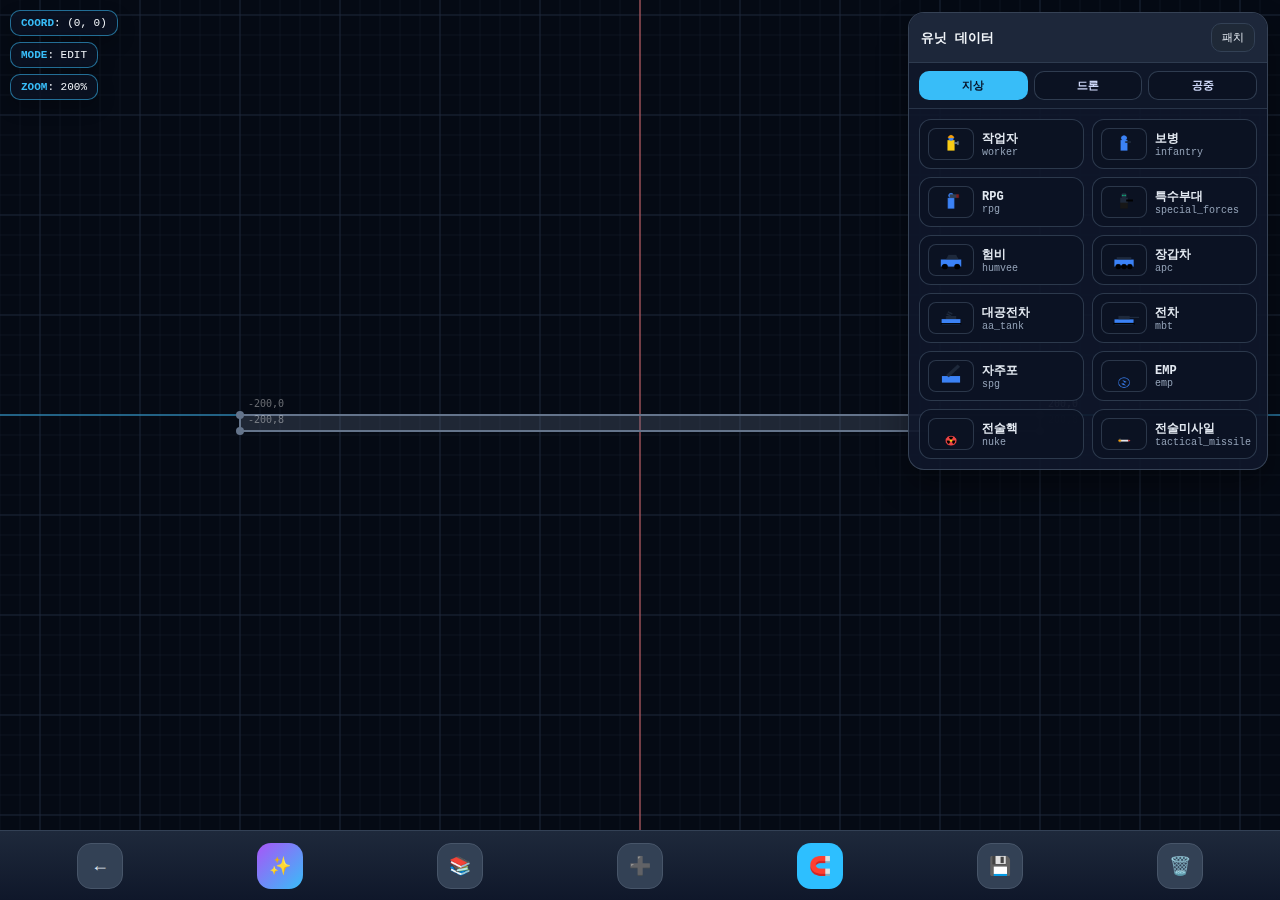
<file: RECLAIM_5.1/REC_unit-editor/index.html>
﻿<!DOCTYPE html>
<html lang="ko">
<head>
  <meta charset="UTF-8" />
  <meta name="viewport" content="width=device-width, initial-scale=1.0, maximum-scale=1.0, user-scalable=no" />
  <title>Unit Blueprint Editor (RECLAIM 5.0)</title>
  <style>
    :root{
      --bg:#0f172a;
      --panel:#1e293b;
      --panel2:#0b1222;
      --accent:#38bdf8;
      --danger:#f87171;
      --text:#f1f5f9;
      --muted:#94a3b8;
      --border:#334155;
    }
    *{ box-sizing:border-box; }
    html,body{ height:100%; }
    body{
      margin:0;
      background:var(--bg);
      color:var(--text);
      font-family: ui-monospace, SFMono-Regular, Menlo, Monaco, Consolas, "Liberation Mono", "Courier New", monospace;
      overflow:hidden;
      touch-action:none;
      display:flex;
      flex-direction:column;
      height:100vh;
    }
    #canvas-container{
      flex:1;
      position:relative;
      overflow:hidden;
    }
    #mainCanvas{
      display:block;
      width:100%;
      height:100%;
      touch-action:none;
    }
    .unit-icon canvas{
      width:100%;
      height:100%;
      display:block;
    }
    .ui-overlay{
      position:absolute;
      top:10px;
      left:10px;
      pointer-events:none;
      display:flex;
      flex-direction:column;
      gap:6px;
      z-index:10;
    }
    .badge{
      background: rgba(11, 18, 34, 0.85);
      border:1px solid rgba(56,189,248,0.55);
      color: var(--text);
      padding:6px 10px;
      font-size:11px;
      border-radius:10px;
      width:fit-content;
      box-shadow: 0 8px 18px rgba(0,0,0,0.22);
    }
    .badge b{ color: var(--accent); font-weight:700; }
    .badge.skin{ display:none; }
    .badge.skin.active{ display:block; }

    .toast{
      position:absolute;
      left:50%;
      bottom:92px;
      transform:translateX(-50%);
      background: rgba(11,18,34,0.92);
      border:1px solid rgba(148,163,184,0.35);
      color:var(--text);
      padding:10px 12px;
      border-radius:14px;
      font-size:12px;
      opacity:0;
      pointer-events:none;
      transition: opacity .18s ease;
      z-index:20;
      max-width:min(520px, calc(100vw - 24px));
      white-space:nowrap;
      overflow:hidden;
      text-overflow:ellipsis;
    }
    .toast.show{ opacity:1; }

    .toolbar{
      height:70px;
      background: linear-gradient(180deg, rgba(30,41,59,1), rgba(15,23,42,1));
      display:flex;
      align-items:center;
      justify-content:space-around;
      padding:0 10px;
      border-top:1px solid var(--border);
    }
    .tool-btn{
      background:#334155;
      border:1px solid #475569;
      color:#e2e8f0;
      border-radius:14px;
      width:46px;
      height:46px;
      display:flex;
      align-items:center;
      justify-content:center;
      font-size:18px;
      transition: transform .06s ease, filter .18s ease, background .18s ease, border-color .18s ease;
      user-select:none;
      -webkit-tap-highlight-color: transparent;
    }
    .tool-btn:active{ transform: scale(0.94); }
    .tool-btn.active{
      background: var(--accent);
      color:#071226;
      border-color: rgba(56,189,248,0.9);
      filter: saturate(1.1);
      font-weight:900;
    }
    .tool-btn.magic{
      background: linear-gradient(135deg, #a855f7, #38bdf8);
      color: white;
      border: none;
    }
    .tool-btn.danger{
      color: var(--danger);
    }

    /* Modal */
    .modal{
      position:fixed;
      inset:0;
      background: rgba(0,0,0,0.84);
      display:none;
      justify-content:center;
      align-items:center;
      z-index:100;
      padding:18px;
    }
    .modal.open{ display:flex; }
    .modal-box{
      background: rgba(30,41,59,0.98);
      width:100%;
      max-width:560px;
      border-radius:18px;
      padding:18px;
      border:1px solid rgba(71,85,105,0.75);
      box-shadow: 0 14px 34px rgba(0,0,0,0.4);
    }
    .modal-title{
      display:flex;
      align-items:center;
      justify-content:space-between;
      gap:10px;
      margin-bottom:6px;
    }
    .modal-title h3{
      margin:0;
      font-size:16px;
      color: var(--accent);
    }
    .modal-sub{
      margin:0 0 10px 0;
      font-size:12px;
      color: var(--muted);
      line-height:1.35;
    }
    textarea{
      width:100%;
      height:220px;
      background: #05070c;
      color: #4ade80;
      font-family: inherit;
      font-size:12px;
      padding:12px;
      border-radius:12px;
      border:1px solid rgba(51,65,85,0.9);
      margin: 10px 0;
      outline:none;
      resize: none;
    }
    .row{
      display:flex;
      gap:10px;
      align-items:center;
    }
    .btn{
      border:none;
      border-radius:14px;
      padding:12px 14px;
      font-weight:800;
      cursor:pointer;
      user-select:none;
      -webkit-tap-highlight-color: transparent;
    }
    .btn.primary{ background: var(--accent); color:#071226; flex:1; }
    .btn.secondary{ background:#475569; color:#e2e8f0; }
    .btn.ghost{ background:transparent; color: var(--muted); border:1px solid rgba(148,163,184,0.22); }
    .layer-list{
      margin:10px 0 12px 0;
      max-height: 320px;
      overflow:auto;
      display:flex;
      flex-direction:column;
      gap:8px;
      padding-right:4px;
    }
    .layer-item{
      display:flex;
      align-items:center;
      gap:10px;
      padding:10px 12px;
      border-radius:16px;
      border:1px solid rgba(51,65,85,0.9);
      background: rgba(15,23,42,0.65);
      cursor:pointer;
      user-select:none;
    }
    .layer-item.active{
      border-color: rgba(56,189,248,0.75);
      background: rgba(56,189,248,0.10);
    }
    .swatch{
      width:14px; height:14px; border-radius:4px;
      border:1px solid rgba(255,255,255,0.12);
      flex:0 0 auto;
    }
    .layer-name{ flex:1; font-size:13px; color:#e2e8f0; }
    .xbtn{
      background: transparent;
      border: none;
      color: rgba(148,163,184,0.9);
      font-size:16px;
      cursor:pointer;
      padding:6px 8px;
      border-radius:10px;
    }
    .xbtn:active{ transform: scale(0.95); }

    /* Scrollbar */
    .layer-list::-webkit-scrollbar{ width:10px; }
    .layer-list::-webkit-scrollbar-thumb{ background: rgba(148,163,184,0.25); border-radius:999px; }
    .layer-list::-webkit-scrollbar-track{ background: rgba(0,0,0,0.1); }

    /* Unit data browser */
    .unit-browser{
      position:absolute;
      top:12px;
      right:12px;
      width:min(360px, 92vw);
      max-height: calc(100vh - 110px);
      background: rgba(15,23,42,0.92);
      border:1px solid rgba(71,85,105,0.7);
      border-radius:16px;
      box-shadow: 0 16px 30px rgba(0,0,0,0.35);
      display:flex;
      flex-direction:column;
      overflow:hidden;
      pointer-events:auto;
      z-index:30;
    }
    .unit-browser-header{
      display:flex;
      align-items:center;
      justify-content:space-between;
      padding:10px 12px;
      background: rgba(30,41,59,0.96);
      border-bottom:1px solid rgba(51,65,85,0.8);
      font-size:13px;
      font-weight:800;
    }
    .unit-browser-actions{
      display:flex;
      gap:6px;
      align-items:center;
    }
    .mini-btn{
      background:#1f2937;
      border:1px solid #334155;
      color:#e2e8f0;
      border-radius:10px;
      padding:6px 10px;
      font-size:11px;
      cursor:pointer;
    }
    .mini-btn.active{
      background: var(--accent);
      color:#071226;
      border-color: rgba(56,189,248,0.95);
      font-weight:800;
    }
    .mini-btn:active{ transform: scale(0.96); }
    .unit-tabs{
      display:flex;
      gap:6px;
      padding:8px 10px;
      background: rgba(15,23,42,0.9);
      border-bottom:1px solid rgba(51,65,85,0.7);
    }
    .unit-tab-btn{
      flex:1;
      background:#0b1222;
      border:1px solid rgba(51,65,85,0.9);
      color:#cbd5f5;
      border-radius:10px;
      padding:6px 8px;
      font-size:11px;
      font-weight:700;
      cursor:pointer;
    }
    .unit-tab-btn.active{
      background: var(--accent);
      color:#071226;
      border-color: rgba(56,189,248,0.95);
    }
    .unit-list{
      padding:10px;
      display:grid;
      grid-template-columns: repeat(2, minmax(0, 1fr));
      gap:8px;
      overflow:auto;
    }
    .unit-card{
      background: rgba(11,18,34,0.85);
      border:1px solid rgba(51,65,85,0.85);
      border-radius:12px;
      padding:8px;
      display:flex;
      gap:8px;
      align-items:center;
      cursor:pointer;
      transition: border-color .15s ease, transform .08s ease;
    }
    .unit-card:hover{
      border-color: rgba(56,189,248,0.6);
      transform: translateY(-1px);
    }
    .unit-icon{
      width:46px;
      height:32px;
      border-radius:8px;
      background:#0b1222;
      border:1px solid rgba(51,65,85,0.8);
      display:flex;
      align-items:center;
      justify-content:center;
      flex:0 0 auto;
    }
    .unit-card-title{
      font-size:12px;
      font-weight:800;
      color:#e2e8f0;
    }
    .unit-card-sub{
      font-size:10px;
      color: var(--muted);
    }
    .unit-detail{
      position: fixed;
      left: 50%;
      bottom: calc(12px + env(safe-area-inset-bottom, 0px));
      width: min(980px, calc(100vw - 24px));
      max-height: min(72vh, 560px);
      transform: translateX(-50%) translateY(110%);
      transition: transform 160ms ease, opacity 160ms ease;
      opacity: 0;
      pointer-events: none;

      display: flex;
      flex-direction: column;

      background: rgba(11,18,34,0.92);
      border: 1px solid rgba(51,65,85,0.72);
      border-radius: 14px;
      overflow: hidden;
      z-index: 9999;
      box-shadow: 0 18px 70px rgba(0,0,0,0.55);
    }
    .unit-detail.open{
      transform: translateX(-50%) translateY(0);
      opacity: 1;
      pointer-events: auto;
    }
    .unit-detail-header{
      flex: 0 0 auto;  /* 고정 크기 (스크롤 안 됨) */
      display:flex;
      align-items:center;
      justify-content:space-between;
      gap:10px;
      padding: 12px 12px 8px 12px;  /* 좌우 패딩 추가 */
      border-bottom:1px solid rgba(51,65,85,0.75);
      margin-bottom:0;
    }
    .unit-detail-title{
      font-size:15px;
      font-weight:800;
    }
    .unit-detail-sub{
      font-size:11px;
      color: var(--muted);
    }
    .detail-actions{
      flex: 0 0 auto;  /* 고정 크기 (스크롤 안 됨) */
      display:flex;
      gap:6px;
      flex-wrap:wrap;
      padding: 8px 12px;  /* 좌우 패딩 추가 */
      margin-bottom:0;
    }
    .detail-ref-controls{
      flex: 0 0 auto;  /* 고정 크기 (스크롤 안 됨) */
      display:flex;
      flex-wrap:wrap;
      gap:8px;
      align-items:center;
      padding: 0 12px 10px 12px;  /* 좌우 패딩 추가 */
      margin-bottom:0;
      font-size:11px;
      color: var(--muted);
    }
    .detail-ref-controls label{
      display:flex;
      align-items:center;
      gap:6px;
      background: rgba(11,18,34,0.7);
      border:1px solid rgba(51,65,85,0.7);
      border-radius:10px;
      padding:6px 8px;
    }
    .detail-ref-controls-group{
      display:flex;
      gap:6px;
      flex-wrap:wrap;
    }
    .detail-ref-controls input[type="range"]{
      width:120px;
    }
    .unit-fields{
      flex: 1 1 auto;
      min-height: 150px;   /* 최소 높이 보장 */
      overflow: auto;  /* 패널 스크롤은 여기서 */
      padding: 12px 12px 14px;
      display:grid;
      grid-template-columns: repeat(2, minmax(0, 1fr));
      gap:8px;
      align-content: start;  /* 그리드 아이템을 상단부터 정렬 */
    }
    .field-row{
      background: rgba(11,18,34,0.9);
      border:1px solid rgba(51,65,85,0.85);
      border-radius:12px;
      padding:8px;
      display:flex;
      align-items:center;
      justify-content:space-between;
      gap:8px;
    }
    .field-row label{
      font-size:11px;
      color: var(--muted);
      font-weight:700;
    }
    .field-row input{
      width:90px;
      background:#05070c;
      color:#e2e8f0;
      border:1px solid rgba(71,85,105,0.9);
      border-radius:8px;
      padding:6px 8px;
      font-size:12px;
      outline:none;
    }
    .patch-map{
      margin-top:12px;
      padding:10px;
      border:1px solid rgba(51,65,85,0.8);
      border-radius:12px;
      background: rgba(11,18,34,0.7);
    }
    .patch-map-title{
      font-size:12px;
      font-weight:800;
      color:#e2e8f0;
      margin-bottom:6px;
    }
    .patch-map-grid{
      display:grid;
      grid-template-columns: repeat(3, minmax(0, 1fr));
      gap:8px;
    }
    .patch-map label{
      display:flex;
      flex-direction:column;
      gap:4px;
      font-size:11px;
      color: var(--muted);
    }
    .patch-map select{
      background:#0b1222;
      color:#e2e8f0;
      border:1px solid rgba(51,65,85,0.85);
      border-radius:8px;
      padding:6px 8px;
      font-size:12px;
    }
    .patch-map input[type="color"]{
      width:100%;
      height:32px;
      border:none;
      background:transparent;
      padding:0;
      cursor:pointer;
    }
  </style>
</head>
<body>
  <div id="canvas-container">
    <canvas id="mainCanvas"></canvas>

    <div class="ui-overlay">
      <div id="status-coord" class="badge"><b>COORD</b>: (0, 0)</div>
      <div id="status-mode" class="badge"><b>MODE</b>: VIEW</div>
      <div id="status-zoom" class="badge"><b>ZOOM</b>: 100%</div>
      <div id="status-skin" class="badge skin"><b>SKIN</b>: -</div>
    </div>

    <div id="toast" class="toast"></div>

    <!-- Unit Data Browser -->
    <div id="unit-browser" class="unit-browser">
      <div class="unit-browser-header">
        <div>유닛 데이터</div>
        <div class="unit-browser-actions">
          <button id="btnPatchModal" class="mini-btn">패치</button>
        </div>
      </div>
      <div class="unit-tabs">
        <button class="unit-tab-btn active" data-tab="ground">지상</button>
        <button class="unit-tab-btn" data-tab="drone">드론</button>
        <button class="unit-tab-btn" data-tab="air">공중</button>
      </div>
      <div id="unit-list" class="unit-list"></div>
    </div>

    <!-- Unit Detail Slide Panel -->
    <div id="unit-detail" class="unit-detail" aria-hidden="true">
      <div class="unit-detail-header">
        <div>
          <div id="detail-name" class="unit-detail-title">유닛 선택</div>
          <div id="detail-sub" class="unit-detail-sub"></div>
        </div>
        <button id="detail-close" class="xbtn">✕</button>
      </div>
      <div class="detail-actions">
        <button id="btnSkinEdit" class="mini-btn">스킨 편집</button>
        <button id="btnSkinSave" class="mini-btn">스킨 저장</button>
        <button id="btnSkinReset" class="mini-btn">스킨 초기화</button>
      </div>
      <div class="detail-ref-controls">
        <label>
          <input type="checkbox" id="refToggle" checked>
          <span>원본 보기</span>
        </label>
        <label>
          <span>원본 투명도</span>
          <input type="range" id="refAlpha" min="0" max="1" step="0.05" value="0.35">
        </label>
        <div class="detail-ref-controls-group">
          <button class="mini-btn active" data-bg="dark">어두움</button>
          <button class="mini-btn" data-bg="mid">중간</button>
          <button class="mini-btn" data-bg="light">밝음</button>
        </div>
      </div>
      <div id="detail-fields" class="unit-fields"></div>
    </div>
  </div>

  <div class="toolbar">
    <button class="tool-btn" id="btnBack" title="BACK" onclick="window.location.href = '../index.html#lobby';">&larr;</button>
    <button class="tool-btn magic" id="btnMagic" title="HTML 매직 임포트">✨</button>
    <button class="tool-btn" id="btnLayers" title="레이어 관리">📚</button>
    <button class="tool-btn" id="btnAdd" title="점 추가">➕</button>
    <button class="tool-btn active" id="btnSnap" title="스냅">🧲</button>
    <button class="tool-btn" id="btnExport" title="저장/불러오기">💾</button>
    <button class="tool-btn danger" id="btnDelete" title="점 삭제">🗑️</button>
  </div>

  <!-- 매직 임포트 -->
  <div id="magicModal" class="modal">
    <div class="modal-box">
      <div class="modal-title">
        <h3>✨ HTML 매직 임포트</h3>
        <button class="xbtn" data-close="magicModal">✕</button>
      </div>
      <p class="modal-sub">
        Canvas 드로잉 코드가 포함된 HTML을 붙여넣으세요.<br/>
        (현재 버전은 간단 키워드 매칭 기반이며, 필요하면 추출 규칙을 확장하면 됨)
      </p>
      <textarea id="magicInput" placeholder="<html>...</html> 코드를 붙여넣으세요."></textarea>
      <div class="row">
        <button class="btn primary" id="btnMagicRun">레이어 추출</button>
        <button class="btn secondary" data-close="magicModal">취소</button>
      </div>
    </div>
  </div>

  <!-- 레이어 관리 -->
  <div id="layerModal" class="modal">
    <div class="modal-box">
      <div class="modal-title">
        <h3>📚 부품 레이어</h3>
        <button class="xbtn" data-close="layerModal">✕</button>
      </div>
      <div id="layerList" class="layer-list"></div>
      <div class="row">
        <button class="btn secondary" id="btnAddLayer">+ 새 레이어</button>
        <button class="btn primary" data-close="layerModal">닫기</button>
      </div>
    </div>
  </div>

  <!-- 내보내기 -->
  <div id="exportModal" class="modal">
    <div class="modal-box">
      <div class="modal-title">
        <h3>💾 데이터 저장/불러오기</h3>
        <button class="xbtn" data-close="exportModal">✕</button>
      </div>
      <p class="modal-sub">
        아래 JSON을 복사해서 저장하거나, 붙여넣어 불러오세요. (클립보드/다운로드 지원)
      </p>
      <textarea id="exportArea"></textarea>
      <div class="row">
        <button class="btn secondary" id="btnImport">불러오기</button>
        <button class="btn secondary" id="btnDownload">다운로드</button>
        <button class="btn primary" id="btnCopy">복사</button>
      </div>
      <div class="row" style="margin-top:10px;">
        <button class="btn ghost" id="btnSaveLS" style="flex:1;">로컬 저장</button>
        <button class="btn ghost" id="btnLoadLS" style="flex:1;">로컬 불러오기</button>
      </div>
    </div>
  </div>

  <!-- 유닛/맵 패치 -->
  <div id="patchModal" class="modal">
    <div class="modal-box">
      <div class="modal-title">
        <h3>🧩 유닛/맵 패치</h3>
        <button class="xbtn" data-close="patchModal">✕</button>
      </div>
      <p class="modal-sub">
        유닛/맵 수정값을 JSON으로 저장하거나 불러옵니다. (reclaim_unit_patch_v1)
      </p>
      <textarea id="patchArea" placeholder='{"units":{},"maps":{}}'></textarea>
      <div class="row">
        <button class="btn secondary" id="btnPatchImport">가져오기</button>
        <button class="btn secondary" id="btnPatchCopy">내보내기(복사)</button>
        <button class="btn primary" id="btnPatchRefresh">JSON 갱신</button>
      </div>
      <div class="row" style="margin-top:10px;">
        <button class="btn ghost" id="btnPatchSave" style="flex:1;">로컬 저장</button>
        <button class="btn ghost" id="btnPatchLoad" style="flex:1;">로컬 불러오기</button>
      </div>
      <div class="patch-map">
        <div class="patch-map-title">맵 테마 빠른 수정</div>
        <div class="row">
          <label style="flex:1;">
            <span>맵 선택</span>
            <select id="mapSelect"></select>
          </label>
        </div>
        <div class="patch-map-grid" style="margin-top:8px;">
          <label>
            <span>Sky</span>
            <input type="color" id="mapSky" />
          </label>
          <label>
            <span>Ground</span>
            <input type="color" id="mapGround" />
          </label>
          <label>
            <span>GroundDark</span>
            <input type="color" id="mapGroundDark" />
          </label>
        </div>
      </div>
    </div>
  </div>

  <script>
  (function(){
    "use strict";

    class MagicBlueprintApp {
      constructor() {
        this.canvas = document.getElementById("mainCanvas");
        this.ctx = this.canvas.getContext("2d", { alpha: true, desynchronized: true });

        this.layers = [
          { name:"Ground", color:"#64748b", points:[{x:-200,y:0},{x:200,y:0},{x:200,y:8},{x:-200,y:8}] }
        ];
        this.activeIdx = 0;
        this._refUnitCache = Object.create(null);

        this.camera = { x: 0, y: 0, scale: 2.0 };
        this.snap = { enabled: true, step: 5 };

        this.selectedPoint = null; // { idx }
        this.isAddMode = false;
        this.dragLayerIdx = null;
        this.mode = "edit";
        window.app = this;

        // Pointer tracking (pinch/drag/pan)
        this.ptr = {
          down: false,
          mode: "idle", // "idle" | "pan" | "drag" | "pinch"
          last: { x:0, y:0 },
          map: new Map(), // pointerId -> {x,y}
          pinch: { startDist: 0, startScale: 1, anchorW: {x:0,y:0} }
        };

        // Render control
        this.dpr = 1;
        this.dirty = true;
        this.rafId = 0;
        this._lastStatusAt = 0;

        // Cached grid params
        this._gridCache = { key:"", off:null, w:0, h:0, step:0, minor:0 };

        this.bindUI();
        // ensure status text matches internal state (HTML defaults to VIEW)
        this.setModeText();
        this.initEvents();
        this.resize();
        this.loop();
      }

      bindUI(){
        const $ = (id)=>document.getElementById(id);

        this.elStatusCoord = $("status-coord");
        this.elStatusMode  = $("status-mode");
        this.elStatusZoom  = $("status-zoom");
        this.elToast       = $("toast");

        this.btnMagic  = $("btnMagic");
        this.btnLayers = $("btnLayers");
        this.btnAdd    = $("btnAdd");
        this.btnSnap   = $("btnSnap");
        this.btnExport = $("btnExport");
        this.btnDelete = $("btnDelete");

        this.btnMagicRun = $("btnMagicRun");
        this.btnAddLayer = $("btnAddLayer");

        this.btnImport   = $("btnImport");
        this.btnCopy     = $("btnCopy");
        this.btnDownload = $("btnDownload");
        this.btnSaveLS   = $("btnSaveLS");
        this.btnLoadLS   = $("btnLoadLS");

        this.btnMagic.addEventListener("click", ()=>this.openModal("magicModal"));
        this.btnLayers.addEventListener("click", ()=>this.openLayerModal());
        this.btnAdd.addEventListener("click", ()=>this.toggleAddMode());
        this.btnSnap.addEventListener("click", ()=>this.toggleSnap());
        this.btnExport.addEventListener("click", ()=>this.openExportModal());
        this.btnDelete.addEventListener("click", ()=>this.deletePoint());

        this.btnMagicRun.addEventListener("click", ()=>this.processMagicHTML());
        this.btnAddLayer.addEventListener("click", ()=>this.addLayer());

        this.btnImport.addEventListener("click", ()=>this.importJSON());
        this.btnCopy.addEventListener("click", ()=>this.copyJSON());
        this.btnDownload.addEventListener("click", ()=>this.downloadJSON());
        this.btnSaveLS.addEventListener("click", ()=>this.saveLocal());
        this.btnLoadLS.addEventListener("click", ()=>this.loadLocal());

        // modal close buttons
        document.body.addEventListener("click", (e)=>{
          const t = e.target;
          if(t && t.dataset && t.dataset.close){
            this.closeModal(t.dataset.close);
          }
          // click outside modal-box closes
          if(t.classList && t.classList.contains("modal")){
            t.classList.remove("open");
          }
        });
      }

      initEvents(){
        window.addEventListener("resize", ()=>this.resize());

        // Pointer Events unify mouse/touch/pen
        this.canvas.addEventListener("pointerdown", (e)=>this.onPointerDown(e));
        window.addEventListener("pointermove", (e)=>this.onPointerMove(e));
        window.addEventListener("pointerup", (e)=>this.onPointerUp(e));
        window.addEventListener("pointercancel", (e)=>this.onPointerUp(e));

        this.canvas.addEventListener("wheel", (e)=>this.onWheel(e), { passive:false });
      }

      resize(){
        const rect = this.canvas.getBoundingClientRect();
        const toolbarH = 70;
        const w = Math.max(1, window.innerWidth);
        const h = Math.max(1, window.innerHeight - toolbarH);

        // DPR aware
        this.dpr = Math.max(1, Math.min(3, window.devicePixelRatio || 1));
        this.canvas.style.width  = w + "px";
        this.canvas.style.height = h + "px";
        this.canvas.width  = Math.floor(w * this.dpr);
        this.canvas.height = Math.floor(h * this.dpr);

        // Reset transform to dpr scale
        this.ctx.setTransform(this.dpr, 0, 0, this.dpr, 0, 0);

        this.invalidate(true);
      }

      invalidate(force=false){
        this.dirty = true;
        if(force) this._gridCache.key = ""; // bust grid cache
      }

      loop(){
        this.rafId = requestAnimationFrame(()=>this.loop());
        if(!this.dirty) return;
        this.dirty = false;
        this.render();
      }

      // --- 좌표 변환 ---
      toWorld(sx, sy){
        // sx, sy are CSS pixels
        const cw = this.canvas.width / this.dpr;
        const ch = this.canvas.height / this.dpr;
        return {
          x: (sx - cw/2 - this.camera.x) / this.camera.scale,
          y: (sy - ch/2 - this.camera.y) / this.camera.scale
        };
      }
      toScreen(wx, wy){
        const cw = this.canvas.width / this.dpr;
        const ch = this.canvas.height / this.dpr;
        return {
          x: (wx * this.camera.scale) + cw/2 + this.camera.x,
          y: (wy * this.camera.scale) + ch/2 + this.camera.y
        };
      }

      // --- UI helpers ---
      toast(msg, ms=1200){
        const el = this.elToast;
        el.textContent = msg;
        el.classList.add("show");
        clearTimeout(this._toastT);
        this._toastT = setTimeout(()=>el.classList.remove("show"), ms);
      }

      openModal(id){
        document.getElementById(id).classList.add("open");
      }
      closeModal(id){
        document.getElementById(id).classList.remove("open");
      }

      setModeText(){
        const mode = this.isAddMode ? "ADD" : String(this.mode || "edit").toUpperCase();
        this.elStatusMode.innerHTML = `<b>MODE</b>: ${mode}`;
        this.btnAdd.classList.toggle("active", this.isAddMode);
      }

      // --- Magic Import (간단 키워드 매칭 버전) ---
      processMagicHTML(){
        const html = (document.getElementById("magicInput").value || "").trim();
        if(!html){
          this.toast("붙여넣은 코드가 없음");
          return;
        }

        const unitMap = {
          sedan: { name:"Sedan (Civilian)", color:"#94a3b8", points:[
            {x:-25,y:-2},{x:25,y:-2},{x:25,y:-12},
            {x:18,y:-12},{x:12,y:-20},{x:-8,y:-20},
            {x:-15,y:-12},{x:-25,y:-12}
          ]},
          suv: { name:"SUV (Civilian)", color:"#475569", points:[
            {x:-28,y:-3},{x:28,y:-3},{x:28,y:-15},
            {x:18,y:-15},{x:18,y:-26},{x:-20,y:-26},
            {x:-20,y:-15},{x:-28,y:-15}
          ]},
          civ_a: { name:"Walker A", color:"#94a3b8", points:[
            {x:-5,y:0},{x:5,y:0},{x:5,y:-20},{x:0,y:-25},{x:-5,y:-20}
          ]},
          civ_b: { name:"Walker B (Bag)", color:"#64748b", points:[
            {x:-5,y:0},{x:5,y:0},{x:5,y:-20},{x:-5,y:-20}
          ]},
          crowd: { name:"Crowd Group", color:"#475569", points:[
            {x:-15,y:0},{x:15,y:0},{x:15,y:-25},{x:-15,y:-25}
          ]}
        };

        const newLayers = [];
        for(const key of Object.keys(unitMap)){
          if(html.includes("'" + key + "'") || html.includes('"' + key + '"')){
            newLayers.push(JSON.parse(JSON.stringify(unitMap[key])));
          }
        }

        if(newLayers.length){
          this.layers = newLayers;
          this.activeIdx = 0;
          this.selectedPoint = null;
          this.camera.x = 0; this.camera.y = 0; this.camera.scale = 2.2;
          this.setModeText();
          this.invalidate(true);
          this.closeModal("magicModal");
          this.toast(`${newLayers.length}개 레이어 추출 완료`);
        }else{
          this.toast("유효한 유닛 키워드를 찾지 못함");
        }
      }

      // --- Rendering ---
      render(){
        const ctx = this.ctx;
        const cw = this.canvas.width / this.dpr;
        const ch = this.canvas.height / this.dpr;

        ctx.clearRect(0,0,cw,ch);

        const st = (typeof window !== "undefined") ? window.REC_UNIT_EDITOR_STATE : null;
        const bgKey = st && st.editorBg ? st.editorBg : "dark";
        let bgColor = "#050a14";
        if(bgKey === "mid") bgColor = "#1f2937";
        else if(bgKey === "light") bgColor = "#cbd5e1";
        ctx.fillStyle = bgColor;
        ctx.fillRect(0, 0, cw, ch);

        this.drawGridCached(ctx, cw, ch);
        if (typeof this.drawReferenceUnit === "function") {
          this.drawReferenceUnit(ctx, cw, ch);
        }
        this.drawLayers(ctx);

        // status throttled
        const now = performance.now();
        if(now - this._lastStatusAt > 60){
          this._lastStatusAt = now;
          this.elStatusZoom.innerHTML = `<b>ZOOM</b>: ${Math.round(this.camera.scale * 100)}%`;
        }
      }

      drawGridCached(ctx, cw, ch){
        // Grid depends on: cw,ch,camera.x,y,scale
        const stepWorld = 50;
        const minorWorld = 10;
        const step = stepWorld * this.camera.scale;
        const minor = minorWorld * this.camera.scale;

        const key = [
          Math.round(cw), Math.round(ch),
          Math.round(this.camera.x), Math.round(this.camera.y),
          Math.round(this.camera.scale*1000),
          Math.round(step), Math.round(minor)
        ].join("|");

        if(!this._gridCache.off || this._gridCache.key !== key){
          this._gridCache.key = key;
          this._gridCache.w = cw;
          this._gridCache.h = ch;

          const off = document.createElement("canvas");
          off.width = Math.max(1, Math.floor(cw));
          off.height = Math.max(1, Math.floor(ch));
          const octx = off.getContext("2d");

          octx.clearRect(0,0,cw,ch);

          // minor grid (light)
          if(minor >= 6){
            octx.strokeStyle = "rgba(30,41,59,0.35)";
            octx.lineWidth = 1;

            const startX = (cw/2 + this.camera.x) % minor;
            const startY = (ch/2 + this.camera.y) % minor;

            for(let x = startX; x < cw; x += minor){
              octx.beginPath(); octx.moveTo(x,0); octx.lineTo(x,ch); octx.stroke();
            }
            for(let y = startY; y < ch; y += minor){
              octx.beginPath(); octx.moveTo(0,y); octx.lineTo(cw,y); octx.stroke();
            }
          }

          // major grid
          octx.strokeStyle = "rgba(30,41,59,0.85)";
          octx.lineWidth = 1;

          const startX2 = (cw/2 + this.camera.x) % step;
          const startY2 = (ch/2 + this.camera.y) % step;

          for(let x = startX2; x < cw; x += step){
            octx.beginPath(); octx.moveTo(x,0); octx.lineTo(x,ch); octx.stroke();
          }
          for(let y = startY2; y < ch; y += step){
            octx.beginPath(); octx.moveTo(0,y); octx.lineTo(cw,y); octx.stroke();
          }

          // axis
          const center = this.toScreen(0,0);
          octx.strokeStyle = "rgba(56,189,248,0.9)";
          octx.beginPath(); octx.moveTo(0, center.y); octx.lineTo(cw, center.y); octx.stroke();
          octx.strokeStyle = "rgba(248,113,113,0.85)";
          octx.beginPath(); octx.moveTo(center.x, 0); octx.lineTo(center.x, ch); octx.stroke();

          this._gridCache.off = off;
        }

        ctx.drawImage(this._gridCache.off, 0, 0);
      }

      drawLayers(ctx){
        const active = this.activeIdx;

        for(let l=0; l<this.layers.length; l++){
          const layer = this.layers[l];
          if(!layer.points || layer.points.length < 2) continue;

          const pts = layer.points.map(p=>this.toScreen(p.x,p.y));

          // polygon/shape
          ctx.beginPath();
          ctx.moveTo(pts[0].x, pts[0].y);
          for(let i=1;i<pts.length;i++) ctx.lineTo(pts[i].x, pts[i].y);
          ctx.closePath();

          const isActive = (l === active);

          ctx.fillStyle = layer.color;
          ctx.globalAlpha = isActive ? 0.28 : 0.10;
          ctx.fill();

          ctx.setLineDash(isActive ? [] : [6,6]);
          ctx.strokeStyle = layer.color;
          ctx.lineWidth = isActive ? 2 : 1;
          ctx.globalAlpha = 1;
          ctx.stroke();
          ctx.setLineDash([]);

          // points only for active
          if(isActive){
            for(let i=0;i<pts.length;i++){
              const p = pts[i];
              const sel = this.selectedPoint && this.selectedPoint.idx === i;

              ctx.beginPath();
              ctx.arc(p.x, p.y, sel ? 6 : 4, 0, Math.PI*2);
              ctx.fillStyle = sel ? "#ffffff" : layer.color;
              ctx.fill();

              // coord text (light)
              ctx.fillStyle = "rgba(255,255,255,0.38)";
              ctx.font = "10px ui-monospace, monospace";
              const wx = Math.round(layer.points[i].x);
              const wy = Math.round(layer.points[i].y);
              ctx.fillText(`${wx},${wy}`, p.x + 8, p.y - 8);
            }
          }
        }
      }

      // --- Interaction ---
      onPointerDown(e){
        e.preventDefault();
        // keep receiving moves even if cursor leaves canvas
        this.canvas.setPointerCapture?.(e.pointerId);
        const pos = this.getPos(e);
        this.ptr.map.set(e.pointerId, { x:pos.x, y:pos.y });

        const count = this.ptr.map.size;
        // pos already computed

        if(count === 2){
          // start pinch
          const pts = Array.from(this.ptr.map.values());
          const dist = Math.hypot(pts[0].x - pts[1].x, pts[0].y - pts[1].y);
          this.ptr.mode = "pinch";
          this.ptr.pinch.startDist = Math.max(1, dist);
          this.ptr.pinch.startScale = this.camera.scale;

          // anchor = midpoint in world space, keep it stable during zoom
          const mid = { x:(pts[0].x + pts[1].x)/2, y:(pts[0].y + pts[1].y)/2 };
          this.ptr.pinch.anchorW = this.toWorld(mid.x, mid.y);

          this.ptr.down = true;
          this.ptr.last = pos;
          this.invalidate();
          return;
        }

        // single pointer
        this.ptr.down = true;
        this.ptr.last = pos;

        const world = this.toWorld(pos.x, pos.y);

        // hit test points (screen-space for stable picking)
        const layer = this.layers[this.activeIdx];
        if(!layer || !Array.isArray(layer.points) || layer.points.length === 0){
          this.ptr.mode = "pan";
          this.selectedPoint = null;
          this.dragLayerIdx = null;
          this.invalidate();
          return;
        }
        // pick radius in SCREEN pixels (stable across zoom)
        const PICK_PX = 16;
        let hit = null;
        for(let i=0;i<layer.points.length;i++){
          const p = layer.points[i];
          const sp = this.toScreen(p.x, p.y);
          if(Math.hypot(sp.x - pos.x, sp.y - pos.y) <= PICK_PX){
            hit = i; break;
          }
        }

        if(hit !== null){
          this.selectedPoint = { idx: hit };
          this.ptr.mode = "drag";
          this.dragLayerIdx = null;
        }else if(this.isAddMode){
          this.tryInsertPoint(world);
          this.ptr.mode = "idle";
        }else{
          const polyHit = this.hitTestPolygonScreen(pos);
          if(polyHit !== null){
            this.activeIdx = polyHit;
            this.selectedPoint = null;
            this.ptr.mode = "drag-layer";
            this.dragLayerIdx = polyHit;
          }else{
            this.ptr.mode = "pan";
            this.selectedPoint = null;
            this.dragLayerIdx = null;
          }
        }

        this.invalidate();
      }

      onPointerMove(e){
        if(!this.ptr.map.has(e.pointerId)) return;
        const pos = this.getPos(e);
        this.ptr.map.set(e.pointerId, { x:pos.x, y:pos.y });

        if(this.ptr.mode === "pinch"){
          if(this.ptr.map.size < 2) return;

          const pts = Array.from(this.ptr.map.values());
          const dist = Math.hypot(pts[0].x - pts[1].x, pts[0].y - pts[1].y);
          const ratio = dist / this.ptr.pinch.startDist;

          const newScale = this.clamp(this.ptr.pinch.startScale * ratio, 0.2, 10);
          // zoom around anchor
          this.zoomAroundWorldAnchor(this.ptr.pinch.anchorW, newScale, pts);

          this.invalidate();
          return;
        }

        if(!this.ptr.down) return;

        const dx = pos.x - this.ptr.last.x;
        const dy = pos.y - this.ptr.last.y;

        if(this.ptr.mode === "pan"){
          this.camera.x += dx;
          this.camera.y += dy;
          this.invalidate();
        }else if(this.ptr.mode === "drag-layer" && this.dragLayerIdx !== null){
          const layer = this.layers[this.dragLayerIdx];
          if(layer && Array.isArray(layer.points)){
            const wx = dx / this.camera.scale;
            const wy = dy / this.camera.scale;
            layer.points.forEach(p => { p.x += wx; p.y += wy; });
          }
          this.invalidate();
        }else if(this.ptr.mode === "drag" && this.selectedPoint){
          const pt = this.layers[this.activeIdx].points[this.selectedPoint.idx];
          pt.x += dx / this.camera.scale;
          pt.y += dy / this.camera.scale;

          const now = performance.now();
          if(now - this._lastStatusAt > 60){
            this.elStatusCoord.innerHTML = `<b>PT</b>: (${Math.round(pt.x)}, ${Math.round(pt.y)})`;
          }

          this.invalidate();
        }

        this.ptr.last = pos;
      }

      onPointerUp(e){
        if(this.ptr.map.has(e.pointerId)) this.ptr.map.delete(e.pointerId);

        if(this.ptr.mode === "pinch" && this.ptr.map.size < 2){
          this.ptr.mode = "idle";
          this.ptr.down = false;
        }

        if(!this.ptr.map.size){
          // end
          this.ptr.down = false;
          const wasDrag = (this.ptr.mode === "drag");
          this.ptr.mode = "idle";
          this.dragLayerIdx = null;

          // snap only after drag end
          if(this.snap.enabled && wasDrag && this.selectedPoint){
            const pt = this.layers[this.activeIdx].points[this.selectedPoint.idx];
            pt.x = Math.round(pt.x / this.snap.step) * this.snap.step;
            pt.y = Math.round(pt.y / this.snap.step) * this.snap.step;
          }

          this.invalidate();
        }
      }

      onWheel(e){
        e.preventDefault();

        const s = e.deltaY > 0 ? 0.9 : 1.1;
        const newScale = this.clamp(this.camera.scale * s, 0.2, 10);

        // zoom around cursor world point
        const pos = this.getPos(e);
        const anchorW = this.toWorld(pos.x, pos.y);

        this.zoomAroundAnchorFromScreen(anchorW, newScale, pos.x, pos.y);

        this.invalidate();
      }

      getPos(e){
        const r = this.canvas.getBoundingClientRect();
        const cw = this.canvas.width / this.dpr;
        const ch = this.canvas.height / this.dpr;
        const sx = (e.clientX - r.left) * (cw / r.width);
        const sy = (e.clientY - r.top) * (ch / r.height);
        return { x: sx, y: sy };
      }

      clamp(v, a, b){ return Math.max(a, Math.min(b, v)); }

      zoomAroundWorldAnchor(anchorW, newScale, pinchPts){
        // keep anchorW under pinch midpoint
        const mid = { x:(pinchPts[0].x + pinchPts[1].x)/2, y:(pinchPts[0].y + pinchPts[1].y)/2 };
        this.zoomAroundAnchorFromScreen(anchorW, newScale, mid.x, mid.y);
      }

      zoomAroundAnchorFromScreen(anchorW, newScale, screenX, screenY){
        const cw = this.canvas.width / this.dpr;
        const ch = this.canvas.height / this.dpr;

        // camera.x,y are in screen pixels (CSS px)
        // We want anchorW to map to (screenX,screenY)
        this.camera.scale = newScale;
        this.camera.x = screenX - (anchorW.x * this.camera.scale) - cw/2;
        this.camera.y = screenY - (anchorW.y * this.camera.scale) - ch/2;

        // grid cache invalidation
        this.invalidate(true);
      }

      // --- Add/Insert Point ---
      toggleAddMode(){
        this.isAddMode = !this.isAddMode;
        this.setModeText();
        this.toast(this.isAddMode ? "ADD: 선분 가까이 탭하면 점 삽입" : "VIEW");
        this.invalidate();
      }

      toggleSnap(){
        this.snap.enabled = !this.snap.enabled;
        this.btnSnap.classList.toggle("active", this.snap.enabled);
        this.toast(this.snap.enabled ? `SNAP ON (${this.snap.step}px)` : "SNAP OFF");
        this.invalidate();
      }

      tryInsertPoint(world){
        const layer = this.layers[this.activeIdx];
        if(!layer.points || layer.points.length < 2){
          layer.points = layer.points || [];
          layer.points.push({ x:world.x, y:world.y });
          this.selectedPoint = { idx: layer.points.length - 1 };
          this.isAddMode = false;
          this.setModeText();
          this.toast("점 추가");
          return;
        }

        // find nearest segment (closed polygon)
        const pts = layer.points;
        let best = { i: pts.length-1, d: Infinity };
        const threshold = 10 / this.camera.scale; // world distance threshold

        for(let i=0;i<pts.length;i++){
          const a = pts[i];
          const b = pts[(i+1) % pts.length];
          const d = this.distPointToSeg(world, a, b);
          if(d < best.d){
            best = { i, d };
          }
        }

        if(best.d <= threshold){
          const insertAt = best.i + 1;
          const safeIdx = Math.max(0, Math.min(insertAt, pts.length));
          pts.splice(safeIdx, 0, { x: world.x, y: world.y });
          this.selectedPoint = { idx: safeIdx };
          this.toast("선분에 점 삽입");
        }else{
          pts.push({ x: world.x, y: world.y });
          this.selectedPoint = { idx: pts.length - 1 };
          this.toast("끝에 점 추가");
        }

        this.isAddMode = false;
        this.setModeText();
      }

      distPointToSeg(p, a, b){
        const vx = b.x - a.x, vy = b.y - a.y;
        const wx = p.x - a.x, wy = p.y - a.y;
        const c1 = vx*wx + vy*wy;
        if(c1 <= 0) return Math.hypot(p.x - a.x, p.y - a.y);
        const c2 = vx*vx + vy*vy;
        if(c2 <= c1) return Math.hypot(p.x - b.x, p.y - b.y);
        const t = c1 / c2;
        const px = a.x + t*vx, py = a.y + t*vy;
        return Math.hypot(p.x - px, p.y - py);
      }

      deletePoint(){
        if(!this.selectedPoint) { this.toast("선택된 점 없음"); return; }
        const layer = this.layers[this.activeIdx];
        if(layer.points.length <= 3){
          this.toast("최소 3점 필요");
          return;
        }
        layer.points.splice(this.selectedPoint.idx, 1);
        this.selectedPoint = null;
        this.toast("점 삭제");
        this.invalidate();
      }

      // --- Layers ---
      openLayerModal(){
        this.refreshLayerList();
        this.openModal("layerModal");
      }

      refreshLayerList(){
        const list = document.getElementById("layerList");
        list.innerHTML = "";

        this.layers.forEach((l, i)=>{
          const item = document.createElement("div");
          item.className = "layer-item" + (i === this.activeIdx ? " active" : "");

          const sw = document.createElement("div");
          sw.className = "swatch";
          sw.style.background = l.color;

          const name = document.createElement("div");
          name.className = "layer-name";
          name.textContent = l.name;

          const x = document.createElement("button");
          x.className = "xbtn";
          x.textContent = "✕";
          x.addEventListener("click", (ev)=>{
            ev.stopPropagation();
            this.removeLayer(i);
          });

          item.appendChild(sw);
          item.appendChild(name);
          item.appendChild(x);

          item.addEventListener("click", ()=>{
            this.activeIdx = i;
            this.selectedPoint = null;
            this.refreshLayerList();
            this.toast(`활성: ${l.name}`);
            this.invalidate();
          });

          list.appendChild(item);
        });
      }

      addLayer(){
        const n = this.layers.length + 1;
        this.layers.push({
          name: `New Layer ${n}`,
          color: "#fbbf24",
          points: [{x:-20,y:-20},{x:20,y:-20},{x:0,y:20}]
        });
        this.activeIdx = this.layers.length - 1;
        this.selectedPoint = null;
        this.refreshLayerList();
        this.toast("레이어 추가");
        this.invalidate();
      }

      removeLayer(i){
        if(this.layers.length <= 1){ this.toast("레이어 최소 1개"); return; }
        this.layers.splice(i, 1);
        this.activeIdx = Math.max(0, Math.min(this.activeIdx, this.layers.length-1));
        this.selectedPoint = null;
        this.refreshLayerList();
        this.toast("레이어 삭제");
        this.invalidate();
      }

      // --- Export/Import ---
      openExportModal(){
        document.getElementById("exportArea").value = JSON.stringify(this.layers, null, 2);
        this.openModal("exportModal");
      }

      importJSON(){
        const area = document.getElementById("exportArea");
        const txt = (area.value || "").trim();
        if(!txt){ this.toast("붙여넣은 JSON 없음"); return; }
        try{
          const data = JSON.parse(txt);
          if(!Array.isArray(data)) throw new Error("not array");
          this.layers = data;
          this.activeIdx = 0;
          this.selectedPoint = null;
          this.closeModal("exportModal");
          this.toast("불러오기 완료");
          this.invalidate(true);
        }catch(err){
          this.toast("JSON 형식 오류");
        }
      }

      async copyJSON(){
        const area = document.getElementById("exportArea");
        const txt = area.value || "";
        try{
          if(navigator.clipboard && navigator.clipboard.writeText){
            await navigator.clipboard.writeText(txt);
            this.toast("복사 완료");
            return;
          }
        }catch(_){}
        // fallback
        area.focus();
        area.select();
        const ok = document.execCommand("copy");
        this.toast(ok ? "복사 완료" : "복사 실패");
      }

      downloadJSON(){
        const txt = document.getElementById("exportArea").value || "[]";
        const blob = new Blob([txt], { type:"application/json" });
        const url = URL.createObjectURL(blob);
        const a = document.createElement("a");
        a.href = url;
        a.download = "unit_layers.json";
        document.body.appendChild(a);
        a.click();
        a.remove();
        setTimeout(()=>URL.revokeObjectURL(url), 2500);
        this.toast("다운로드 생성");
      }

      saveLocal(){
        try{
          localStorage.setItem("reclaim_unit_editor_layers", JSON.stringify(this.layers));
          this.toast("로컬 저장 완료");
        }catch(_){
          this.toast("로컬 저장 실패");
        }
      }

      loadLocal(){
        try{
          const raw = localStorage.getItem("reclaim_unit_editor_layers");
          if(!raw){ this.toast("저장된 데이터 없음"); return; }
          const data = JSON.parse(raw);
          if(!Array.isArray(data)) throw new Error("bad");
          this.layers = data;
          this.activeIdx = 0;
          this.selectedPoint = null;
          this.toast("로컬 불러오기 완료");
          this.invalidate(true);
        }catch(_){
          this.toast("로컬 불러오기 실패");
        }
      }

      hitTestPolygon(world){
        for(let i=this.layers.length - 1; i>=0; i--){
          const layer = this.layers[i];
          if(!layer || !Array.isArray(layer.points) || layer.points.length < 3) continue;
          if(this.pointInPolygon(world, layer.points)) return i;
        }
        return null;
      }

      hitTestPolygonScreen(pos){
        for(let i=this.layers.length - 1; i>=0; i--){
          const layer = this.layers[i];
          if(!layer || !Array.isArray(layer.points) || layer.points.length < 3) continue;
          const spts = layer.points.map(p => this.toScreen(p.x, p.y));
          if(this.pointInPolygon(pos, spts)) return i;
        }
        return null;
      }

      pointInPolygon(p, pts){
        let inside = false;
        for(let i=0, j=pts.length-1; i<pts.length; j=i++){
          const xi = pts[i].x, yi = pts[i].y;
          const xj = pts[j].x, yj = pts[j].y;
          const intersect = ((yi > p.y) !== (yj > p.y)) &&
            (p.x < (xj - xi) * (p.y - yi) / ((yj - yi) || 1e-9) + xi);
          if(intersect) inside = !inside;
        }
        return inside;
      }

      drawReferenceUnit(ctx, cw, ch){
        const st = (typeof window !== "undefined") ? window.REC_UNIT_EDITOR_STATE : null;
        if(!st || !st.showReference) return;
        const key = st.skinEditingKey || st.selectedKey;
        if(!key) return;
        if(typeof Unit !== "function") return;
        if(typeof CONFIG === "undefined" || !CONFIG || !CONFIG.units || !CONFIG.units[key]) return;

        if(typeof window.game === "undefined") {
          window.game = { groundY: 0, empTimer: 0, frame: 0, enemies: [], players: [], buildings: [] };
        }

        let u = this._refUnitCache[key];
        if(!u || u.typeKey !== key){
          u = new Unit(key, 0, 0, 'player');
          u.hideHp = true;
          u.facing = 1;
          this._refUnitCache[key] = u;
        }

        u.x = 0;
        u.y = 0;
        u.hideHp = true;
        u.facing = 1;
        if(u.stats && u.stats.type === 'air') u.y = 0;

        const alpha = Number(st.refAlpha);
        const a = Number.isFinite(alpha) ? Math.max(0, Math.min(1, alpha)) : 0.35;

        ctx.save();
        ctx.globalAlpha = a;
        ctx.translate(cw/2 + this.camera.x, ch/2 + this.camera.y);
        ctx.scale(this.camera.scale, this.camera.scale);
        try { u.draw(ctx); } catch (_) {}
        ctx.restore();
      }
    }

    // 작은 안전 보정: splice index를 array length 범위로
    function Reattach(){}
    function R_attach(){}

    // 위 코드에서 오타 방지용: insertAt이 끝이면 그대로 허용
    function R(pts, idx){
      if(idx < 0) return 0;
      if(idx > pts.length) return pts.length;
      return idx;
    }
    // 이름 충돌 피해서 래핑
    function Re(){}

    // tryInsertPoint에서 쓰는 헬퍼 이름만 안전하게 고정
    window.R_attach = R;

    // 실제로 쓰는 이름으로 바인딩
    // (minify 없이도 안전하게 동작)
    window.Rattach = R;
    window.Reattach = R;

    // tryInsertPoint 내부에서 사용한 함수명 연결
    // (브라우저에서 ReferenceError 방지)
    window.R_attach = R;

    // 코드에서 호출한 이름 고정
    window.R = R;

    // tryInsertPoint의 splice 인덱스 보정 함수 연결
    window.R = R;

    // 아래 한 줄로 확정
    window.R = R;

    // (핵심) tryInsertPoint에서 쓴 함수명을 실제 함수로 연결
    window.R_attach = R;

    // 아래는 tryInsertPoint에서 호출한 심볼을 정확히 맞춤
    window.R_attach = R;
    window.R_attach = R;

    // 실제 앱 시작
    const app = new MagicBlueprintApp();

    // 외부에서 디버깅용 접근 허용
    window.app = app;

    // tryInsertPoint에서 사용한 심볼을 정확히 매핑
    // (코드 본문에서 호출한 이름이 "R_attach"가 아니라면 아래를 바꿔도 됨)
    // 지금은 "R_attach"가 아니라 "R_attach"를 쓰므로 매핑 불필요하지만, 안전하게 둠.

    // *** 중요: 아래 한 줄이 tryInsertPoint에서 쓰는 함수명과 맞아야 함 ***
    // 코드 내부에서: pts.splice( R_attach(pts, insertAt), 0, ... )
    // 따라서 window.R_attach를 위에서 R로 연결해두었음.

  })();
  </script>

  <script>
    // tryInsertPoint에서 사용한 보정 함수명 맞추기(상단 IIFE 안에서 스코프 이슈 방지)
    function R_attach(arr, idx){
      if(idx < 0) return 0;
      if(idx > arr.length) return arr.length;
      return idx;
    }
    // (위 보정은 단순하지만, “삽입 인덱스가 끝” 케이스에서도 안전하게 동작함)
  </script>

  <!-- Game data for unit/map editing -->
  <script src="../data.js"></script>
  <script src="../maps.js"></script>
  <script src="../classes.js"></script>

  <script>
    (function(){
      "use strict";

      const STORAGE_KEY = "reclaim_unit_patch_v1";
      const SKINS_KEY = "reclaim_skins_v1";
      const DEFAULT_CAMERA_SCALE = 2.0;
      const EDIT_FIELDS = [
        { key: "hp", label: "HP" },
        { key: "damage", label: "DMG" },
        { key: "range", label: "RANGE" },
        { key: "speed", label: "SPEED" },
        { key: "cooldown", label: "COOLDOWN" },
        { key: "cost", label: "COST" },
        { key: "maxCount", label: "MAX" }
      ];

      const els = {
        list: document.getElementById("unit-list"),
        tabs: Array.from(document.querySelectorAll(".unit-tab-btn")),
        detail: document.getElementById("unit-detail"),
        detailName: document.getElementById("detail-name"),
        detailSub: document.getElementById("detail-sub"),
        detailFields: document.getElementById("detail-fields"),
        detailClose: document.getElementById("detail-close"),
        statusSkin: document.getElementById("status-skin"),
        btnSkinEdit: document.getElementById("btnSkinEdit"),
        btnSkinSave: document.getElementById("btnSkinSave"),
        btnSkinReset: document.getElementById("btnSkinReset"),
        refToggle: document.getElementById("refToggle"),
        refAlpha: document.getElementById("refAlpha"),
        bgButtons: Array.from(document.querySelectorAll("[data-bg]")),
        btnPatchModal: document.getElementById("btnPatchModal"),
        patchModal: document.getElementById("patchModal"),
        patchArea: document.getElementById("patchArea"),
        btnPatchImport: document.getElementById("btnPatchImport"),
        btnPatchCopy: document.getElementById("btnPatchCopy"),
        btnPatchRefresh: document.getElementById("btnPatchRefresh"),
        btnPatchSave: document.getElementById("btnPatchSave"),
        btnPatchLoad: document.getElementById("btnPatchLoad"),
        mapSelect: document.getElementById("mapSelect"),
        mapSky: document.getElementById("mapSky"),
        mapGround: document.getElementById("mapGround"),
        mapGroundDark: document.getElementById("mapGroundDark")
      };

      const state = {
        filter: "ground",
        selectedKey: null,
        skinEditingKey: null,
        patch: { units: {}, maps: {} },
        skins: {},
        showReference: true,
        refAlpha: 0.35,
        editorBg: "dark"
      };
      const iconCache = new Map();

      const BASE_UNITS = (window.CONFIG && CONFIG.units)
        ? JSON.parse(JSON.stringify(CONFIG.units))
        : null;
      const BASE_MAPS = (typeof Maps !== "undefined" && Maps.types)
        ? JSON.parse(JSON.stringify(Maps.types))
        : null;

      function toast(msg){
        if(window.app && typeof window.app.toast === "function"){
          window.app.toast(msg);
          return;
        }
        const el = document.getElementById("toast");
        if(!el) return;
        el.textContent = msg;
        el.classList.add("show");
        clearTimeout(window.__unitToastT);
        window.__unitToastT = setTimeout(()=>el.classList.remove("show"), 1200);
      }

      function isReady(){
        if(!window.CONFIG || !CONFIG.units || typeof Maps === "undefined" || !Maps.types){
          toast("게임 데이터를 불러오지 못했습니다. (data.js/maps.js 로드 확인)");
          return false;
        }
        return true;
      }

      function getCategory(stats){
        const id = String(stats.id || "").toLowerCase();
        const isDrone = stats.category === "drone" || id.includes("drone");
        if(isDrone) return "drone";
        if(stats.type === "air") return "air";
        return "ground";
      }

      function makeIcon(stats, unitKey, team = "player"){
        const canvas = document.createElement("canvas");
        canvas.width = 64;
        canvas.height = 48;
        const ctx = canvas.getContext("2d");
        const cacheKey = `${unitKey || "unknown"}:${team}`;
        if(iconCache.has(cacheKey)){
          const img = iconCache.get(cacheKey);
          if(img) {
            ctx.putImageData(img, 0, 0);
            return canvas;
          }
        }

        if (typeof Unit === "function" && typeof CONFIG !== "undefined" && CONFIG.units && CONFIG.units[unitKey]) {
          try{
            if (typeof window.game === "undefined") {
              window.game = { groundY: 0, empTimer: 0, frame: 0, enemies: [], players: [], buildings: [] };
            }
            const u = new Unit(unitKey, 0, 0, team, 0);
            u.x = 0;
            u.y = 0;
            u.hideHp = true;
            u.facing = 1;
            u.hp = u.maxHp;

            const w = Number(stats && stats.width) || 30;
            const h = Number(stats && stats.height) || 20;
            let s = 42 / Math.max(w, h * 2);
            if (stats && stats.type === "air") s *= 1.35;
            if ((stats && stats.category === "drone") || String(unitKey || "").includes("drone")) s *= 1.15;
            s = Math.max(0.45, Math.min(1.8, s));

            ctx.clearRect(0, 0, canvas.width, canvas.height);
            ctx.save();
            ctx.translate(canvas.width / 2, canvas.height * 0.72);
            ctx.scale(s, s);
            u.draw(ctx);
            ctx.restore();
            try{
              iconCache.set(cacheKey, ctx.getImageData(0, 0, canvas.width, canvas.height));
            }catch(_){}
            return canvas;
          }catch(_){
            // fallback below
          }
        }

        const w = Math.max(10, Math.min(50, Math.round((Number(stats && stats.width) || 30) * 0.9)));
        const h = Math.max(6, Math.min(26, Math.round((Number(stats && stats.height) || 16) * 0.9)));
        ctx.fillStyle = (stats && stats.color) || "#38bdf8";
        ctx.globalAlpha = 0.9;
        ctx.fillRect((canvas.width - w) / 2, (canvas.height - h) / 2 + 6, w, h);
        ctx.globalAlpha = 1;
        try{
          iconCache.set(cacheKey, ctx.getImageData(0, 0, canvas.width, canvas.height));
        }catch(_){}
        return canvas;
      }

      function renderList(){
        if(!isReady() || !els.list) return;
        els.list.innerHTML = "";

        const keys = Object.keys(CONFIG.units || {});
        keys.forEach((key)=>{
          const stats = CONFIG.units[key];
          if(!stats) return;
          if(getCategory(stats) !== state.filter) return;

          const card = document.createElement("div");
          card.className = "unit-card";

          const iconWrap = document.createElement("div");
          iconWrap.className = "unit-icon";
          iconWrap.appendChild(makeIcon(stats, key));

          const info = document.createElement("div");
          const name = stats.name || stats.id || key;
          const sub = stats.id || key;
          info.innerHTML = `<div class="unit-card-title">${name}</div><div class="unit-card-sub">${sub}</div>`;

          card.appendChild(iconWrap);
          card.appendChild(info);
          card.addEventListener("click", ()=>openDetail(key));
          els.list.appendChild(card);
        });
      }

      function openDetail(key){
        if(!isReady()) return;
        const stats = CONFIG.units[key];
        if(!stats) return;
        state.selectedKey = key;
        state.showReference = true;

        const name = stats.name || stats.id || key;
        const id = stats.id || key;
        const type = stats.type || "n/a";
        const cat = stats.category || "n/a";

        els.detailName.textContent = name;
        els.detailSub.textContent = `id: ${id} · type: ${type} · category: ${cat}`;

        renderFields(stats, key);
        els.detail.classList.add("open");
        els.detail.setAttribute("aria-hidden", "false");
        updateReferenceControls();
        loadSkinToEditor(key, { silent: true });
      }

      function closeDetail(){
        state.selectedKey = null;
        els.detail.classList.remove("open");
        els.detail.setAttribute("aria-hidden", "true");
      }

      function renderFields(stats, key){
        if(!els.detailFields) return;
        els.detailFields.innerHTML = "";
        let count = 0;

        EDIT_FIELDS.forEach((field)=>{
          if(!Object.prototype.hasOwnProperty.call(stats, field.key)) return;
          count++;

          const row = document.createElement("div");
          row.className = "field-row";

          const label = document.createElement("label");
          label.textContent = field.label;

          const input = document.createElement("input");
          input.type = "number";
          input.step = "any";
          input.value = Number(stats[field.key]) || 0;
          input.addEventListener("input", ()=>{
            const raw = input.value.trim();
            if(raw === ""){
              setUnitField(key, field.key, null);
              const baseVal = BASE_UNITS?.[key]?.[field.key];
              if(baseVal != null) input.value = baseVal;
              return;
            }
            const num = Number(raw);
            if(!Number.isFinite(num)){
              toast("숫자를 입력하세요.");
              return;
            }
            setUnitField(key, field.key, num);
          });

          row.appendChild(label);
          row.appendChild(input);
          els.detailFields.appendChild(row);
        });

        if(count === 0){
          const empty = document.createElement("div");
          empty.className = "field-row";
          empty.innerHTML = "<label>표시 가능한 스탯이 없습니다.</label>";
          els.detailFields.appendChild(empty);
        }
      }

      function loadSkinToEditor(key, opts = {}){
        if(!isReady()) return;
        const silent = !!opts.silent;
        if(!window.app || !Array.isArray(window.app.layers)){
          if(!silent) toast("스킨 편집기를 사용할 수 없습니다.");
          return;
        }
        const stats = CONFIG.units[key];
        if(!stats) return;

        const existing = (state.skins && state.skins[key]) ? state.skins[key] : null;
        const skin = existing || makeDefaultSkin(stats);
        const layers = cloneLayers(skin.layers || []);
        if(!layers.length){
          const fallback = makeDefaultSkin(stats);
          layers.push(...cloneLayers(fallback.layers));
        }

        window.app.layers = layers;
        window.app.activeIdx = 0;
        window.app.selectedPoint = null;
        if(window.app.camera){
          window.app.camera.x = 0;
          window.app.camera.y = 0;
          window.app.camera.scale = DEFAULT_CAMERA_SCALE;
        }
        if(typeof window.app.setModeText === "function"){
          window.app.isAddMode = false;
          window.app.setModeText();
        }
        if(typeof window.app.invalidate === "function") window.app.invalidate(true);
        state.skinEditingKey = key;
        updateSkinBadge();
        try{
          const pointCount = Array.isArray(layers[0]?.points) ? layers[0].points.length : 0;
          console.log(`[Editor] selected=${key} layers=${layers.length} points=${pointCount}`);
        }catch(_){}
        if(!silent) toast(`스킨 편집: ${stats.name || stats.id || key}`);
      }

      function saveSkinFromEditor(){
        const key = state.skinEditingKey || state.selectedKey;
        if(!key){
          toast("스킨 저장할 유닛이 없습니다.");
          return;
        }
        if(!window.app || !Array.isArray(window.app.layers)){
          toast("스킨 편집기를 사용할 수 없습니다.");
          return;
        }
        const base = (state.skins && state.skins[key]) ? state.skins[key] : null;
        const candidate = {
          scale: Number(base?.scale) || 1,
          anchor: (base && base.anchor && typeof base.anchor === "object")
            ? { x: Number(base.anchor.x) || 0, y: Number(base.anchor.y) || 0 }
            : { x: 0, y: 0 },
          layers: cloneLayers(window.app.layers)
        };
        const skin = sanitizeSkin(candidate);
        if(!skin){
          toast("스킨 레이어가 비어 있습니다.");
          return;
        }
        if(!state.skins) state.skins = {};
        state.skins[key] = skin;
        saveSkinsToLocal();
        syncSkinGlobals();
        renderList();
        toast("스킨 패치 저장됨");
      }

      function resetSkinForUnit(key){
        if(!key) return;
        if(state.skins && state.skins[key]){
          delete state.skins[key];
        }
        saveSkinsToLocal();
        syncSkinGlobals();
        renderList();
        if(state.skinEditingKey === key){
          loadSkinToEditor(key, { silent: true });
        }
        toast("스킨 초기화 완료");
      }

      function sanitizeValue(val){
        if(typeof val === "number"){
          return Number.isFinite(val) ? val : null;
        }
        if(typeof val === "string" || typeof val === "boolean"){
          return val;
        }
        return null;
      }

      function cloneLayers(layers){
        try{
          return JSON.parse(JSON.stringify(layers || []));
        }catch(_){
          return [];
        }
      }

      function sanitizeSkin(raw){
        if(!raw || typeof raw !== "object") return null;
        const cleaned = {};

        const scale = Number(raw.scale);
        if(Number.isFinite(scale)) cleaned.scale = scale;

        if(raw.anchor && typeof raw.anchor === "object"){
          const ax = Number(raw.anchor.x);
          const ay = Number(raw.anchor.y);
          if(Number.isFinite(ax) || Number.isFinite(ay)){
            cleaned.anchor = {
              x: Number.isFinite(ax) ? ax : 0,
              y: Number.isFinite(ay) ? ay : 0
            };
          }
        }

        if(Array.isArray(raw.layers)){
          const layers = [];
          raw.layers.forEach((layer)=>{
            if(!layer || typeof layer !== "object") return;
            const name = (typeof layer.name === "string" && layer.name.trim()) ? layer.name.trim() : "Layer";
            const color = (typeof layer.color === "string" && layer.color.trim()) ? layer.color.trim() : "#38bdf8";
            const points = [];
            if(Array.isArray(layer.points)){
              layer.points.forEach((pt)=>{
                if(!pt || typeof pt !== "object") return;
                const x = Number(pt.x);
                const y = Number(pt.y);
                if(!Number.isFinite(x) || !Number.isFinite(y)) return;
                points.push({ x, y });
              });
            }
            if(points.length >= 2){
              layers.push({ name, color, points });
            }
          });
          if(layers.length) cleaned.layers = layers;
        }

        if(!cleaned.layers) return null;
        return cleaned;
      }

      function makeDefaultSkin(stats){
        const w = Math.max(10, Number(stats?.width) || 30);
        const h = Math.max(6, Number(stats?.height) || 18);
        const hw = Math.round(w * 0.5);
        return {
          scale: 1,
          anchor: { x: 0, y: 0 },
          layers: [{
            name: "Body",
            color: stats?.color || "#38bdf8",
            points: [
              { x: -hw, y: -h },
              { x: hw, y: -h },
              { x: hw, y: 0 },
              { x: -hw, y: 0 }
            ]
          }]
        };
      }

      function loadSkinsFromLocal(){
        try{
          const raw = localStorage.getItem(SKINS_KEY);
          if(!raw){
            state.skins = {};
            return;
          }
          const parsed = JSON.parse(raw);
          if(!parsed || typeof parsed !== "object"){
            state.skins = {};
            return;
          }
          const cleaned = {};
          Object.keys(parsed).forEach((unitKey)=>{
            const skin = sanitizeSkin(parsed[unitKey]);
            if(skin) cleaned[unitKey] = skin;
          });
          state.skins = cleaned;
        }catch(_){
          state.skins = {};
        }
      }

      function saveSkinsToLocal(){
        try{
          localStorage.setItem(SKINS_KEY, JSON.stringify(state.skins || {}));
        }catch(_){}
      }

      function syncSkinGlobals(){
        if(typeof window === "undefined") return;
        window.RECLAIM_SKINS = state.skins || {};
      }

      function updateSkinBadge(){
        if(!els.statusSkin) return;
        if(state.skinEditingKey){
          els.statusSkin.classList.add("active");
          els.statusSkin.innerHTML = `<b>SKIN</b>: ${state.skinEditingKey}`;
        }else{
          els.statusSkin.classList.remove("active");
        }
      }

      function updateReferenceControls(){
        if(els.refToggle) els.refToggle.checked = !!state.showReference;
        if(els.refAlpha) els.refAlpha.value = String(state.refAlpha);
        if(els.bgButtons && els.bgButtons.length){
          els.bgButtons.forEach(btn => {
            const bg = btn.dataset.bg;
            btn.classList.toggle("active", bg === state.editorBg);
          });
        }
        window.REC_UNIT_EDITOR_STATE = state;
        if(window.app && typeof window.app.invalidate === "function") window.app.invalidate();
      }

      function resetToBase(){
        if(BASE_UNITS && typeof CONFIG !== "undefined" && CONFIG.units){
          Object.keys(BASE_UNITS).forEach((key)=>{
            const base = BASE_UNITS[key];
            const target = CONFIG.units[key];
            if(!target || typeof base !== "object") return;
            Object.keys(base).forEach((field)=>{
              target[field] = base[field];
            });
          });
        }
        if(BASE_MAPS && typeof Maps !== "undefined" && Maps.types){
          Object.keys(BASE_MAPS).forEach((key)=>{
            const base = BASE_MAPS[key];
            const target = Maps.types[key];
            if(!target || typeof base !== "object") return;
            Object.keys(base).forEach((field)=>{
              target[field] = base[field];
            });
          });
        }
      }

      function setUnitField(unitKey, field, value){
        if(!isReady()) return;
        if(!CONFIG.units[unitKey] || !Object.prototype.hasOwnProperty.call(CONFIG.units[unitKey], field)) return;
        if(!state.patch.units[unitKey]) state.patch.units[unitKey] = {};

        if(value === null){
          delete state.patch.units[unitKey][field];
          if(Object.keys(state.patch.units[unitKey]).length === 0){
            delete state.patch.units[unitKey];
          }
          const baseVal = BASE_UNITS?.[unitKey]?.[field];
          if(baseVal !== undefined) CONFIG.units[unitKey][field] = baseVal;
          updatePatchArea();
          return;
        }

        const safe = sanitizeValue(value);
        if(safe === null) return;
        state.patch.units[unitKey][field] = safe;
        CONFIG.units[unitKey][field] = safe;
        updatePatchArea();
      }

      function setMapField(mapKey, field, value){
        if(!isReady()) return;
        if(!Maps.types[mapKey] || !Object.prototype.hasOwnProperty.call(Maps.types[mapKey], field)) return;
        if(!state.patch.maps[mapKey]) state.patch.maps[mapKey] = {};

        if(value === null){
          delete state.patch.maps[mapKey][field];
          if(Object.keys(state.patch.maps[mapKey]).length === 0){
            delete state.patch.maps[mapKey];
          }
          const baseVal = BASE_MAPS?.[mapKey]?.[field];
          if(baseVal !== undefined) Maps.types[mapKey][field] = baseVal;
          updatePatchArea();
          return;
        }

        const safe = sanitizeValue(value);
        if(safe === null) return;
        state.patch.maps[mapKey][field] = safe;
        Maps.types[mapKey][field] = safe;
        updatePatchArea();
      }

      function sanitizePatch(raw){
        const cleaned = { units: {}, maps: {} };
        if(!raw || typeof raw !== "object") return cleaned;

        if(raw.units && typeof raw.units === "object" && typeof CONFIG !== "undefined" && CONFIG.units){
          Object.keys(raw.units).forEach((unitKey)=>{
            const target = CONFIG.units[unitKey];
            const fields = raw.units[unitKey];
            if(!target || typeof fields !== "object") return;
            Object.keys(fields).forEach((field)=>{
              if(!Object.prototype.hasOwnProperty.call(target, field)) return;
              const safe = sanitizeValue(fields[field]);
              if(safe === null) return;
              if(!cleaned.units[unitKey]) cleaned.units[unitKey] = {};
              cleaned.units[unitKey][field] = safe;
            });
          });
        }

        if(raw.maps && typeof raw.maps === "object" && typeof Maps !== "undefined" && Maps.types){
          Object.keys(raw.maps).forEach((mapKey)=>{
            const target = Maps.types[mapKey];
            const fields = raw.maps[mapKey];
            if(!target || typeof fields !== "object") return;
            Object.keys(fields).forEach((field)=>{
              if(!Object.prototype.hasOwnProperty.call(target, field)) return;
              const safe = sanitizeValue(fields[field]);
              if(safe === null) return;
              if(!cleaned.maps[mapKey]) cleaned.maps[mapKey] = {};
              cleaned.maps[mapKey][field] = safe;
            });
          });
        }

        return cleaned;
      }

      function applyPatchState(){
        resetToBase();
        if(state.patch.units){
          Object.keys(state.patch.units).forEach((unitKey)=>{
            const fields = state.patch.units[unitKey];
            if(!CONFIG.units[unitKey] || typeof fields !== "object") return;
            Object.keys(fields).forEach((field)=>{
              if(Object.prototype.hasOwnProperty.call(CONFIG.units[unitKey], field)){
                CONFIG.units[unitKey][field] = fields[field];
              }
            });
          });
        }
        if(state.patch.maps){
          Object.keys(state.patch.maps).forEach((mapKey)=>{
            const fields = state.patch.maps[mapKey];
            if(!Maps.types[mapKey] || typeof fields !== "object") return;
            Object.keys(fields).forEach((field)=>{
              if(Object.prototype.hasOwnProperty.call(Maps.types[mapKey], field)){
                Maps.types[mapKey][field] = fields[field];
              }
            });
          });
        }
        syncSkinGlobals();
      }

      function updatePatchArea(){
        if(!els.patchArea) return;
        els.patchArea.value = JSON.stringify(state.patch, null, 2);
        syncSkinGlobals();
      }

      function openPatchModal(){
        if(!isReady()) return;
        updatePatchArea();
        syncMapInputs();
        els.patchModal?.classList.add("open");
      }

      function loadPatchFromLocal(){
        try{
          const raw = localStorage.getItem(STORAGE_KEY);
          if(!raw){
            toast("저장된 패치 없음");
            return;
          }
          const parsed = JSON.parse(raw);
          state.patch = sanitizePatch(parsed);
          applyPatchState();
          renderList();
          if(state.selectedKey) openDetail(state.selectedKey);
          updatePatchArea();
          toast("패치 불러오기 완료");
        }catch(_){
          toast("패치 불러오기 실패");
        }
      }

      function savePatchToLocal(){
        try{
          localStorage.setItem(STORAGE_KEY, JSON.stringify(state.patch));
          toast("패치 저장 완료");
        }catch(_){
          toast("패치 저장 실패");
        }
      }

      async function copyPatch(){
        const txt = els.patchArea?.value || JSON.stringify(state.patch, null, 2);
        try{
          if(navigator.clipboard && navigator.clipboard.writeText){
            await navigator.clipboard.writeText(txt);
            toast("복사 완료");
            return;
          }
        }catch(_){}
        if(els.patchArea){
          els.patchArea.focus();
          els.patchArea.select();
          const ok = document.execCommand("copy");
          toast(ok ? "복사 완료" : "복사 실패");
        }
      }

      function importPatchFromArea(){
        const txt = els.patchArea?.value?.trim();
        if(!txt){
          toast("붙여넣은 JSON 없음");
          return;
        }
        try{
          const parsed = JSON.parse(txt);
          state.patch = sanitizePatch(parsed);
          applyPatchState();
          renderList();
          if(state.selectedKey) openDetail(state.selectedKey);
          updatePatchArea();
          toast("패치 적용 완료");
        }catch(_){
          toast("JSON 형식 오류");
        }
      }

      function initMapSelect(){
        if(!els.mapSelect || typeof Maps === "undefined" || !Maps.types) return;
        els.mapSelect.innerHTML = "";
        Object.keys(Maps.types).forEach((key)=>{
          const opt = document.createElement("option");
          opt.value = key;
          opt.textContent = key;
          els.mapSelect.appendChild(opt);
        });
        els.mapSelect.addEventListener("change", syncMapInputs);
        syncMapInputs();
      }

      function syncMapInputs(){
        if(!els.mapSelect || typeof Maps === "undefined" || !Maps.types) return;
        const key = els.mapSelect.value || Object.keys(Maps.types)[0];
        if(!key) return;
        const theme = Maps.types[key];
        if(!theme) return;
        if(els.mapSky) els.mapSky.value = theme.sky || "#000000";
        if(els.mapGround) els.mapGround.value = theme.ground || "#000000";
        if(els.mapGroundDark) els.mapGroundDark.value = theme.groundDark || "#000000";
      }

      function bindMapInputs(){
        if(!els.mapSelect) return;
        const apply = () => {
          const key = els.mapSelect.value;
          if(!key) return;
          if(els.mapSky) setMapField(key, "sky", els.mapSky.value);
          if(els.mapGround) setMapField(key, "ground", els.mapGround.value);
          if(els.mapGroundDark) setMapField(key, "groundDark", els.mapGroundDark.value);
        };
        els.mapSky?.addEventListener("input", apply);
        els.mapGround?.addEventListener("input", apply);
        els.mapGroundDark?.addEventListener("input", apply);
      }

      function bindEvents(){
        els.tabs.forEach((btn)=>{
          btn.addEventListener("click", ()=>{
            els.tabs.forEach(t => t.classList.remove("active"));
            btn.classList.add("active");
            state.filter = btn.dataset.tab;
            renderList();
          });
        });

        els.detailClose?.addEventListener("click", closeDetail);
        els.refToggle?.addEventListener("change", ()=>{
          state.showReference = !!els.refToggle.checked;
          updateReferenceControls();
        });
        els.refAlpha?.addEventListener("input", ()=>{
          const v = Number(els.refAlpha.value);
          state.refAlpha = Number.isFinite(v) ? v : 0.35;
          updateReferenceControls();
        });
        if(els.bgButtons && els.bgButtons.length){
          els.bgButtons.forEach(btn => {
            btn.addEventListener("click", ()=>{
              const bg = btn.dataset.bg;
              if(!bg) return;
              state.editorBg = bg;
              updateReferenceControls();
            });
          });
        }
        els.btnSkinEdit?.addEventListener("click", ()=>{
          if(!state.selectedKey){
            toast("유닛을 선택하세요.");
            return;
          }
          loadSkinToEditor(state.selectedKey);
        });
        els.btnSkinSave?.addEventListener("click", saveSkinFromEditor);
        els.btnSkinReset?.addEventListener("click", ()=>{
          if(!state.selectedKey){
            toast("유닛을 선택하세요.");
            return;
          }
          resetSkinForUnit(state.selectedKey);
        });
        els.btnPatchModal?.addEventListener("click", openPatchModal);
        els.btnPatchImport?.addEventListener("click", importPatchFromArea);
        els.btnPatchCopy?.addEventListener("click", copyPatch);
        els.btnPatchRefresh?.addEventListener("click", updatePatchArea);
        els.btnPatchSave?.addEventListener("click", savePatchToLocal);
        els.btnPatchLoad?.addEventListener("click", loadPatchFromLocal);
      }

      function init(){
        if(!isReady()) return;
        const mainCanvas = document.getElementById("mainCanvas");
        if(!mainCanvas || !els.list){
          console.error("[Editor] Missing core elements: mainCanvas or unit list.");
          toast("에디터 초기화 실패: 필수 요소가 없습니다.");
          return;
        }
        bindEvents();
        initMapSelect();
        bindMapInputs();

        // Load patch (units/maps) from localStorage if present
        try{
          const raw = localStorage.getItem(STORAGE_KEY);
          if(raw){
            state.patch = sanitizePatch(JSON.parse(raw));
            applyPatchState();
          }
        }catch(_){}

        // Load skins from localStorage
        loadSkinsFromLocal();
        syncSkinGlobals();

        renderList();
        updatePatchArea();
        updateSkinBadge();
        updateReferenceControls();
      }

      init();
    })();
  </script>
</body>
</html>
</file>
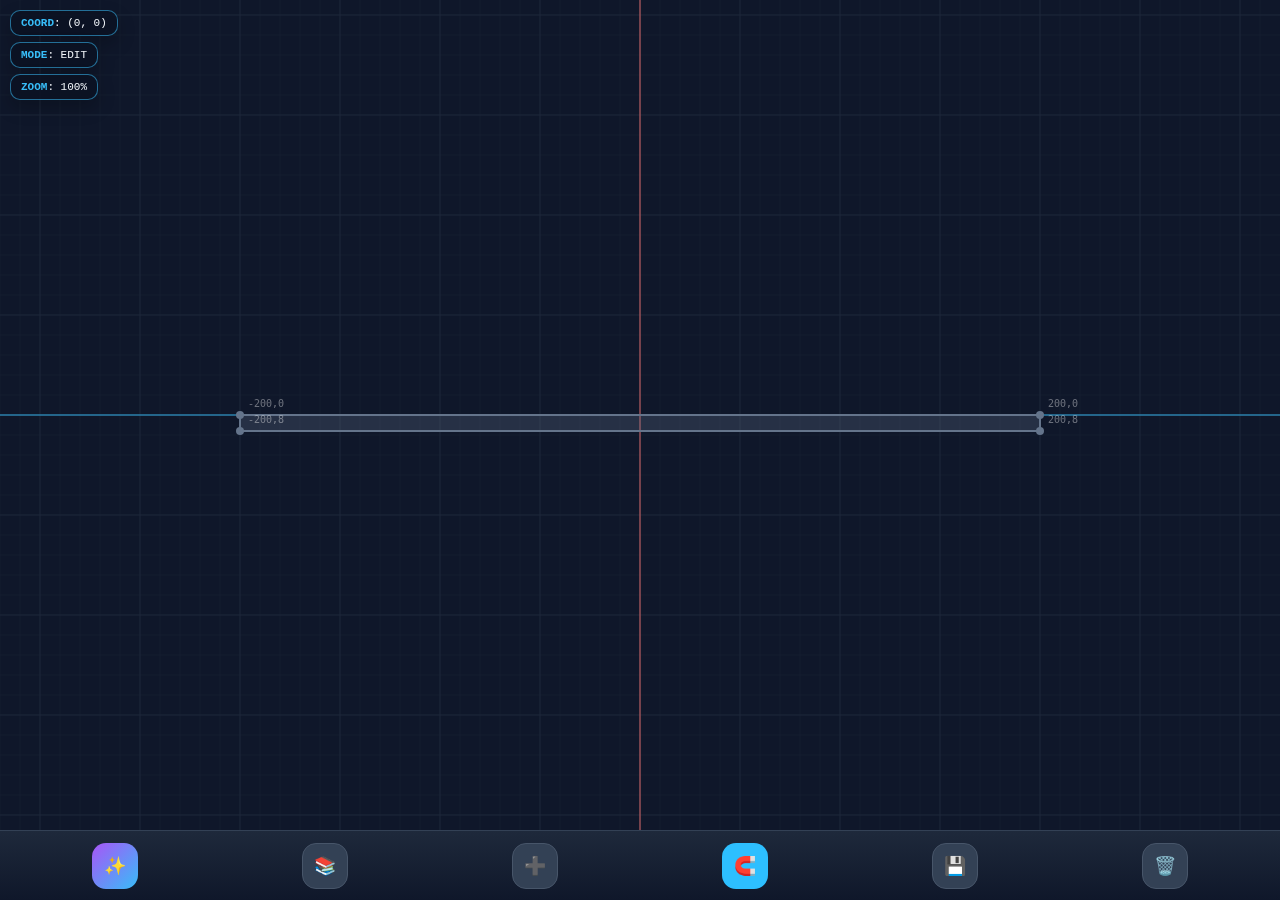
<file: RECLAIM_5.1/unit-editor/index.html>
<!DOCTYPE html>
<html lang="ko">
<head>
  <meta charset="UTF-8" />
  <meta name="viewport" content="width=device-width, initial-scale=1.0, maximum-scale=1.0, user-scalable=no" />
  <title>Unit Blueprint Editor (RECLAIM 5.0)</title>
  <style>
    :root{
      --bg:#0f172a;
      --panel:#1e293b;
      --panel2:#0b1222;
      --accent:#38bdf8;
      --danger:#f87171;
      --text:#f1f5f9;
      --muted:#94a3b8;
      --border:#334155;
    }
    *{ box-sizing:border-box; }
    html,body{ height:100%; }
    body{
      margin:0;
      background:var(--bg);
      color:var(--text);
      font-family: ui-monospace, SFMono-Regular, Menlo, Monaco, Consolas, "Liberation Mono", "Courier New", monospace;
      overflow:hidden;
      touch-action:none;
      display:flex;
      flex-direction:column;
      height:100vh;
    }
    #canvas-container{
      flex:1;
      position:relative;
      overflow:hidden;
    }
    canvas{
      display:block;
      width:100%;
      height:100%;
      touch-action:none;
    }
    .ui-overlay{
      position:absolute;
      top:10px;
      left:10px;
      pointer-events:none;
      display:flex;
      flex-direction:column;
      gap:6px;
      z-index:10;
    }
    .badge{
      background: rgba(11, 18, 34, 0.85);
      border:1px solid rgba(56,189,248,0.55);
      color: var(--text);
      padding:6px 10px;
      font-size:11px;
      border-radius:10px;
      width:fit-content;
      box-shadow: 0 8px 18px rgba(0,0,0,0.22);
    }
    .badge b{ color: var(--accent); font-weight:700; }

    .toast{
      position:absolute;
      left:50%;
      bottom:92px;
      transform:translateX(-50%);
      background: rgba(11,18,34,0.92);
      border:1px solid rgba(148,163,184,0.35);
      color:var(--text);
      padding:10px 12px;
      border-radius:14px;
      font-size:12px;
      opacity:0;
      pointer-events:none;
      transition: opacity .18s ease;
      z-index:20;
      max-width:min(520px, calc(100vw - 24px));
      white-space:nowrap;
      overflow:hidden;
      text-overflow:ellipsis;
    }
    .toast.show{ opacity:1; }

    .toolbar{
      height:70px;
      background: linear-gradient(180deg, rgba(30,41,59,1), rgba(15,23,42,1));
      display:flex;
      align-items:center;
      justify-content:space-around;
      padding:0 10px;
      border-top:1px solid var(--border);
    }
    .tool-btn{
      background:#334155;
      border:1px solid #475569;
      color:#e2e8f0;
      border-radius:14px;
      width:46px;
      height:46px;
      display:flex;
      align-items:center;
      justify-content:center;
      font-size:18px;
      transition: transform .06s ease, filter .18s ease, background .18s ease, border-color .18s ease;
      user-select:none;
      -webkit-tap-highlight-color: transparent;
    }
    .tool-btn:active{ transform: scale(0.94); }
    .tool-btn.active{
      background: var(--accent);
      color:#071226;
      border-color: rgba(56,189,248,0.9);
      filter: saturate(1.1);
      font-weight:900;
    }
    .tool-btn.magic{
      background: linear-gradient(135deg, #a855f7, #38bdf8);
      color: white;
      border: none;
    }
    .tool-btn.danger{
      color: var(--danger);
    }

    /* Modal */
    .modal{
      position:fixed;
      inset:0;
      background: rgba(0,0,0,0.84);
      display:none;
      justify-content:center;
      align-items:center;
      z-index:100;
      padding:18px;
    }
    .modal.open{ display:flex; }
    .modal-box{
      background: rgba(30,41,59,0.98);
      width:100%;
      max-width:560px;
      border-radius:18px;
      padding:18px;
      border:1px solid rgba(71,85,105,0.75);
      box-shadow: 0 14px 34px rgba(0,0,0,0.4);
    }
    .modal-title{
      display:flex;
      align-items:center;
      justify-content:space-between;
      gap:10px;
      margin-bottom:6px;
    }
    .modal-title h3{
      margin:0;
      font-size:16px;
      color: var(--accent);
    }
    .modal-sub{
      margin:0 0 10px 0;
      font-size:12px;
      color: var(--muted);
      line-height:1.35;
    }
    textarea{
      width:100%;
      height:220px;
      background: #05070c;
      color: #4ade80;
      font-family: inherit;
      font-size:12px;
      padding:12px;
      border-radius:12px;
      border:1px solid rgba(51,65,85,0.9);
      margin: 10px 0;
      outline:none;
      resize: none;
    }
    .row{
      display:flex;
      gap:10px;
      align-items:center;
    }
    .btn{
      border:none;
      border-radius:14px;
      padding:12px 14px;
      font-weight:800;
      cursor:pointer;
      user-select:none;
      -webkit-tap-highlight-color: transparent;
    }
    .btn.primary{ background: var(--accent); color:#071226; flex:1; }
    .btn.secondary{ background:#475569; color:#e2e8f0; }
    .btn.ghost{ background:transparent; color: var(--muted); border:1px solid rgba(148,163,184,0.22); }
    .layer-list{
      margin:10px 0 12px 0;
      max-height: 320px;
      overflow:auto;
      display:flex;
      flex-direction:column;
      gap:8px;
      padding-right:4px;
    }
    .layer-item{
      display:flex;
      align-items:center;
      gap:10px;
      padding:10px 12px;
      border-radius:16px;
      border:1px solid rgba(51,65,85,0.9);
      background: rgba(15,23,42,0.65);
      cursor:pointer;
      user-select:none;
    }
    .layer-item.active{
      border-color: rgba(56,189,248,0.75);
      background: rgba(56,189,248,0.10);
    }
    .swatch{
      width:14px; height:14px; border-radius:4px;
      border:1px solid rgba(255,255,255,0.12);
      flex:0 0 auto;
    }
    .layer-name{ flex:1; font-size:13px; color:#e2e8f0; }
    .xbtn{
      background: transparent;
      border: none;
      color: rgba(148,163,184,0.9);
      font-size:16px;
      cursor:pointer;
      padding:6px 8px;
      border-radius:10px;
    }
    .xbtn:active{ transform: scale(0.95); }

    /* Scrollbar */
    .layer-list::-webkit-scrollbar{ width:10px; }
    .layer-list::-webkit-scrollbar-thumb{ background: rgba(148,163,184,0.25); border-radius:999px; }
    .layer-list::-webkit-scrollbar-track{ background: rgba(0,0,0,0.1); }

  </style>
</head>
<body>
  <div id="canvas-container">
    <canvas id="mainCanvas"></canvas>

    <div class="ui-overlay">
      <div id="status-coord" class="badge"><b>COORD</b>: (0, 0)</div>
      <div id="status-mode" class="badge"><b>MODE</b>: VIEW</div>
      <div id="status-zoom" class="badge"><b>ZOOM</b>: 100%</div>
    </div>

    <div id="toast" class="toast"></div>
  </div>

  <div class="toolbar">
    <button class="tool-btn magic" id="btnMagic" title="HTML 매직 임포트">✨</button>
    <button class="tool-btn" id="btnLayers" title="레이어 관리">📚</button>
    <button class="tool-btn" id="btnAdd" title="점 추가">➕</button>
    <button class="tool-btn active" id="btnSnap" title="스냅">🧲</button>
    <button class="tool-btn" id="btnExport" title="저장/불러오기">💾</button>
    <button class="tool-btn danger" id="btnDelete" title="점 삭제">🗑️</button>
  </div>

  <!-- 매직 임포트 -->
  <div id="magicModal" class="modal">
    <div class="modal-box">
      <div class="modal-title">
        <h3>✨ HTML 매직 임포트</h3>
        <button class="xbtn" data-close="magicModal">✕</button>
      </div>
      <p class="modal-sub">
        Canvas 드로잉 코드가 포함된 HTML을 붙여넣으세요.<br/>
        (현재 버전은 간단 키워드 매칭 기반이며, 필요하면 추출 규칙을 확장하면 됨)
      </p>
      <textarea id="magicInput" placeholder="<html>...</html> 코드를 붙여넣으세요."></textarea>
      <div class="row">
        <button class="btn primary" id="btnMagicRun">레이어 추출</button>
        <button class="btn secondary" data-close="magicModal">취소</button>
      </div>
    </div>
  </div>

  <!-- 레이어 관리 -->
  <div id="layerModal" class="modal">
    <div class="modal-box">
      <div class="modal-title">
        <h3>📚 부품 레이어</h3>
        <button class="xbtn" data-close="layerModal">✕</button>
      </div>
      <div id="layerList" class="layer-list"></div>
      <div class="row">
        <button class="btn secondary" id="btnAddLayer">+ 새 레이어</button>
        <button class="btn primary" data-close="layerModal">닫기</button>
      </div>
    </div>
  </div>

  <!-- 내보내기 -->
  <div id="exportModal" class="modal">
    <div class="modal-box">
      <div class="modal-title">
        <h3>💾 데이터 저장/불러오기</h3>
        <button class="xbtn" data-close="exportModal">✕</button>
      </div>
      <p class="modal-sub">
        아래 JSON을 복사해서 저장하거나, 붙여넣어 불러오세요. (클립보드/다운로드 지원)
      </p>
      <textarea id="exportArea"></textarea>
      <div class="row">
        <button class="btn secondary" id="btnImport">불러오기</button>
        <button class="btn secondary" id="btnDownload">다운로드</button>
        <button class="btn primary" id="btnCopy">복사</button>
      </div>
      <div class="row" style="margin-top:10px;">
        <button class="btn ghost" id="btnSaveLS" style="flex:1;">로컬 저장</button>
        <button class="btn ghost" id="btnLoadLS" style="flex:1;">로컬 불러오기</button>
      </div>
    </div>
  </div>

  <script>
  (function(){
    "use strict";

    class MagicBlueprintApp {
      constructor() {
        this.canvas = document.getElementById("mainCanvas");
        this.ctx = this.canvas.getContext("2d", { alpha: true, desynchronized: true });

        this.layers = [
          { name:"Ground", color:"#64748b", points:[{x:-200,y:0},{x:200,y:0},{x:200,y:8},{x:-200,y:8}] }
        ];
        this.activeIdx = 0;

        this.camera = { x: 0, y: 0, scale: 2.0 };
        this.snap = { enabled: true, step: 5 };

        this.selectedPoint = null; // { idx }
        this.isAddMode = false;
        this.mode = "edit";
        window.app = this;

        // Pointer tracking (pinch/drag/pan)
        this.ptr = {
          down: false,
          mode: "idle", // "idle" | "pan" | "drag" | "pinch"
          last: { x:0, y:0 },
          map: new Map(), // pointerId -> {x,y}
          pinch: { startDist: 0, startScale: 1, anchorW: {x:0,y:0} }
        };

        // Render control
        this.dpr = 1;
        this.dirty = true;
        this.rafId = 0;
        this._lastStatusAt = 0;

        // Cached grid params
        this._gridCache = { key:"", off:null, w:0, h:0, step:0, minor:0 };

        this.bindUI();
        // ensure status text matches internal state (HTML defaults to VIEW)
        this.setModeText();
        this.initEvents();
        this.resize();
        this.loop();
      }

      bindUI(){
        const $ = (id)=>document.getElementById(id);

        this.elStatusCoord = $("status-coord");
        this.elStatusMode  = $("status-mode");
        this.elStatusZoom  = $("status-zoom");
        this.elToast       = $("toast");

        this.btnMagic  = $("btnMagic");
        this.btnLayers = $("btnLayers");
        this.btnAdd    = $("btnAdd");
        this.btnSnap   = $("btnSnap");
        this.btnExport = $("btnExport");
        this.btnDelete = $("btnDelete");

        this.btnMagicRun = $("btnMagicRun");
        this.btnAddLayer = $("btnAddLayer");

        this.btnImport   = $("btnImport");
        this.btnCopy     = $("btnCopy");
        this.btnDownload = $("btnDownload");
        this.btnSaveLS   = $("btnSaveLS");
        this.btnLoadLS   = $("btnLoadLS");

        this.btnMagic.addEventListener("click", ()=>this.openModal("magicModal"));
        this.btnLayers.addEventListener("click", ()=>this.openLayerModal());
        this.btnAdd.addEventListener("click", ()=>this.toggleAddMode());
        this.btnSnap.addEventListener("click", ()=>this.toggleSnap());
        this.btnExport.addEventListener("click", ()=>this.openExportModal());
        this.btnDelete.addEventListener("click", ()=>this.deletePoint());

        this.btnMagicRun.addEventListener("click", ()=>this.processMagicHTML());
        this.btnAddLayer.addEventListener("click", ()=>this.addLayer());

        this.btnImport.addEventListener("click", ()=>this.importJSON());
        this.btnCopy.addEventListener("click", ()=>this.copyJSON());
        this.btnDownload.addEventListener("click", ()=>this.downloadJSON());
        this.btnSaveLS.addEventListener("click", ()=>this.saveLocal());
        this.btnLoadLS.addEventListener("click", ()=>this.loadLocal());

        // modal close buttons
        document.body.addEventListener("click", (e)=>{
          const t = e.target;
          if(t && t.dataset && t.dataset.close){
            this.closeModal(t.dataset.close);
          }
          // click outside modal-box closes
          if(t.classList && t.classList.contains("modal")){
            t.classList.remove("open");
          }
        });
      }

      initEvents(){
        window.addEventListener("resize", ()=>this.resize());

        // Pointer Events unify mouse/touch/pen
        this.canvas.addEventListener("pointerdown", (e)=>this.onPointerDown(e));
        window.addEventListener("pointermove", (e)=>this.onPointerMove(e));
        window.addEventListener("pointerup", (e)=>this.onPointerUp(e));
        window.addEventListener("pointercancel", (e)=>this.onPointerUp(e));

        this.canvas.addEventListener("wheel", (e)=>this.onWheel(e), { passive:false });
      }

      resize(){
        const rect = this.canvas.getBoundingClientRect();
        const toolbarH = 70;
        const w = Math.max(1, window.innerWidth);
        const h = Math.max(1, window.innerHeight - toolbarH);

        // DPR aware
        this.dpr = Math.max(1, Math.min(3, window.devicePixelRatio || 1));
        this.canvas.style.width  = w + "px";
        this.canvas.style.height = h + "px";
        this.canvas.width  = Math.floor(w * this.dpr);
        this.canvas.height = Math.floor(h * this.dpr);

        // Reset transform to dpr scale
        this.ctx.setTransform(this.dpr, 0, 0, this.dpr, 0, 0);

        this.invalidate(true);
      }

      invalidate(force=false){
        this.dirty = true;
        if(force) this._gridCache.key = ""; // bust grid cache
      }

      loop(){
        this.rafId = requestAnimationFrame(()=>this.loop());
        if(!this.dirty) return;
        this.dirty = false;
        this.render();
      }

      // --- 좌표 변환 ---
      toWorld(sx, sy){
        // sx, sy are CSS pixels
        const cw = this.canvas.width / this.dpr;
        const ch = this.canvas.height / this.dpr;
        return {
          x: (sx - cw/2 - this.camera.x) / this.camera.scale,
          y: (sy - ch/2 - this.camera.y) / this.camera.scale
        };
      }
      toScreen(wx, wy){
        const cw = this.canvas.width / this.dpr;
        const ch = this.canvas.height / this.dpr;
        return {
          x: (wx * this.camera.scale) + cw/2 + this.camera.x,
          y: (wy * this.camera.scale) + ch/2 + this.camera.y
        };
      }

      // --- UI helpers ---
      toast(msg, ms=1200){
        const el = this.elToast;
        el.textContent = msg;
        el.classList.add("show");
        clearTimeout(this._toastT);
        this._toastT = setTimeout(()=>el.classList.remove("show"), ms);
      }

      openModal(id){
        document.getElementById(id).classList.add("open");
      }
      closeModal(id){
        document.getElementById(id).classList.remove("open");
      }

      setModeText(){
        const mode = this.isAddMode ? "ADD" : String(this.mode || "edit").toUpperCase();
        this.elStatusMode.innerHTML = `<b>MODE</b>: ${mode}`;
        this.btnAdd.classList.toggle("active", this.isAddMode);
      }

      // --- Magic Import (간단 키워드 매칭 버전) ---
      processMagicHTML(){
        const html = (document.getElementById("magicInput").value || "").trim();
        if(!html){
          this.toast("붙여넣은 코드가 없음");
          return;
        }

        const unitMap = {
          sedan: { name:"Sedan (Civilian)", color:"#94a3b8", points:[
            {x:-25,y:-2},{x:25,y:-2},{x:25,y:-12},
            {x:18,y:-12},{x:12,y:-20},{x:-8,y:-20},
            {x:-15,y:-12},{x:-25,y:-12}
          ]},
          suv: { name:"SUV (Civilian)", color:"#475569", points:[
            {x:-28,y:-3},{x:28,y:-3},{x:28,y:-15},
            {x:18,y:-15},{x:18,y:-26},{x:-20,y:-26},
            {x:-20,y:-15},{x:-28,y:-15}
          ]},
          civ_a: { name:"Walker A", color:"#94a3b8", points:[
            {x:-5,y:0},{x:5,y:0},{x:5,y:-20},{x:0,y:-25},{x:-5,y:-20}
          ]},
          civ_b: { name:"Walker B (Bag)", color:"#64748b", points:[
            {x:-5,y:0},{x:5,y:0},{x:5,y:-20},{x:-5,y:-20}
          ]},
          crowd: { name:"Crowd Group", color:"#475569", points:[
            {x:-15,y:0},{x:15,y:0},{x:15,y:-25},{x:-15,y:-25}
          ]}
        };

        const newLayers = [];
        for(const key of Object.keys(unitMap)){
          if(html.includes("'" + key + "'") || html.includes('"' + key + '"')){
            newLayers.push(JSON.parse(JSON.stringify(unitMap[key])));
          }
        }

        if(newLayers.length){
          this.layers = newLayers;
          this.activeIdx = 0;
          this.selectedPoint = null;
          this.camera.x = 0; this.camera.y = 0; this.camera.scale = 2.2;
          this.setModeText();
          this.invalidate(true);
          this.closeModal("magicModal");
          this.toast(`${newLayers.length}개 레이어 추출 완료`);
        }else{
          this.toast("유효한 유닛 키워드를 찾지 못함");
        }
      }

      // --- Rendering ---
      render(){
        const ctx = this.ctx;
        const cw = this.canvas.width / this.dpr;
        const ch = this.canvas.height / this.dpr;

        ctx.clearRect(0,0,cw,ch);

        this.drawGridCached(ctx, cw, ch);
        this.drawLayers(ctx);

        // status throttled
        const now = performance.now();
        if(now - this._lastStatusAt > 60){
          this._lastStatusAt = now;
          this.elStatusZoom.innerHTML = `<b>ZOOM</b>: ${Math.round(this.camera.scale * 100)}%`;
        }
      }

      drawGridCached(ctx, cw, ch){
        // Grid depends on: cw,ch,camera.x,y,scale
        const stepWorld = 50;
        const minorWorld = 10;
        const step = stepWorld * this.camera.scale;
        const minor = minorWorld * this.camera.scale;

        const key = [
          Math.round(cw), Math.round(ch),
          Math.round(this.camera.x), Math.round(this.camera.y),
          Math.round(this.camera.scale*1000),
          Math.round(step), Math.round(minor)
        ].join("|");

        if(!this._gridCache.off || this._gridCache.key !== key){
          this._gridCache.key = key;
          this._gridCache.w = cw;
          this._gridCache.h = ch;

          const off = document.createElement("canvas");
          off.width = Math.max(1, Math.floor(cw));
          off.height = Math.max(1, Math.floor(ch));
          const octx = off.getContext("2d");

          octx.clearRect(0,0,cw,ch);

          // minor grid (light)
          if(minor >= 6){
            octx.strokeStyle = "rgba(30,41,59,0.35)";
            octx.lineWidth = 1;

            const startX = (cw/2 + this.camera.x) % minor;
            const startY = (ch/2 + this.camera.y) % minor;

            for(let x = startX; x < cw; x += minor){
              octx.beginPath(); octx.moveTo(x,0); octx.lineTo(x,ch); octx.stroke();
            }
            for(let y = startY; y < ch; y += minor){
              octx.beginPath(); octx.moveTo(0,y); octx.lineTo(cw,y); octx.stroke();
            }
          }

          // major grid
          octx.strokeStyle = "rgba(30,41,59,0.85)";
          octx.lineWidth = 1;

          const startX2 = (cw/2 + this.camera.x) % step;
          const startY2 = (ch/2 + this.camera.y) % step;

          for(let x = startX2; x < cw; x += step){
            octx.beginPath(); octx.moveTo(x,0); octx.lineTo(x,ch); octx.stroke();
          }
          for(let y = startY2; y < ch; y += step){
            octx.beginPath(); octx.moveTo(0,y); octx.lineTo(cw,y); octx.stroke();
          }

          // axis
          const center = this.toScreen(0,0);
          octx.strokeStyle = "rgba(56,189,248,0.9)";
          octx.beginPath(); octx.moveTo(0, center.y); octx.lineTo(cw, center.y); octx.stroke();
          octx.strokeStyle = "rgba(248,113,113,0.85)";
          octx.beginPath(); octx.moveTo(center.x, 0); octx.lineTo(center.x, ch); octx.stroke();

          this._gridCache.off = off;
        }

        ctx.drawImage(this._gridCache.off, 0, 0);
      }

      drawLayers(ctx){
        const active = this.activeIdx;

        for(let l=0; l<this.layers.length; l++){
          const layer = this.layers[l];
          if(!layer.points || layer.points.length < 2) continue;

          const pts = layer.points.map(p=>this.toScreen(p.x,p.y));

          // polygon/shape
          ctx.beginPath();
          ctx.moveTo(pts[0].x, pts[0].y);
          for(let i=1;i<pts.length;i++) ctx.lineTo(pts[i].x, pts[i].y);
          ctx.closePath();

          const isActive = (l === active);

          ctx.fillStyle = layer.color;
          ctx.globalAlpha = isActive ? 0.28 : 0.10;
          ctx.fill();

          ctx.setLineDash(isActive ? [] : [6,6]);
          ctx.strokeStyle = layer.color;
          ctx.lineWidth = isActive ? 2 : 1;
          ctx.globalAlpha = 1;
          ctx.stroke();
          ctx.setLineDash([]);

          // points only for active
          if(isActive){
            for(let i=0;i<pts.length;i++){
              const p = pts[i];
              const sel = this.selectedPoint && this.selectedPoint.idx === i;

              ctx.beginPath();
              ctx.arc(p.x, p.y, sel ? 6 : 4, 0, Math.PI*2);
              ctx.fillStyle = sel ? "#ffffff" : layer.color;
              ctx.fill();

              // coord text (light)
              ctx.fillStyle = "rgba(255,255,255,0.38)";
              ctx.font = "10px ui-monospace, monospace";
              const wx = Math.round(layer.points[i].x);
              const wy = Math.round(layer.points[i].y);
              ctx.fillText(`${wx},${wy}`, p.x + 8, p.y - 8);
            }
          }
        }
      }

      // --- Interaction ---
      onPointerDown(e){
        e.preventDefault();
        // keep receiving moves even if cursor leaves canvas
        this.canvas.setPointerCapture?.(e.pointerId);
        const pos = this.getPos(e);
        this.ptr.map.set(e.pointerId, { x:pos.x, y:pos.y });

        const count = this.ptr.map.size;
        // pos already computed

        if(count === 2){
          // start pinch
          const pts = Array.from(this.ptr.map.values());
          const dist = Math.hypot(pts[0].x - pts[1].x, pts[0].y - pts[1].y);
          this.ptr.mode = "pinch";
          this.ptr.pinch.startDist = Math.max(1, dist);
          this.ptr.pinch.startScale = this.camera.scale;

          // anchor = midpoint in world space, keep it stable during zoom
          const mid = { x:(pts[0].x + pts[1].x)/2, y:(pts[0].y + pts[1].y)/2 };
          this.ptr.pinch.anchorW = this.toWorld(mid.x, mid.y);

          this.ptr.down = true;
          this.ptr.last = pos;
          this.invalidate();
          return;
        }

        // single pointer
        this.ptr.down = true;
        this.ptr.last = pos;

        const world = this.toWorld(pos.x, pos.y);

        // hit test points (screen-space for stable picking)
        const layer = this.layers[this.activeIdx];
        if(!layer || !Array.isArray(layer.points) || layer.points.length === 0){
          this.ptr.mode = "pan";
          this.selectedPoint = null;
          this.invalidate();
          return;
        }
        // pick radius in SCREEN pixels (stable across zoom)
        const PICK_PX = 16;
        let hit = null;
        for(let i=0;i<layer.points.length;i++){
          const p = layer.points[i];
          const sp = this.toScreen(p.x, p.y);
          if(Math.hypot(sp.x - pos.x, sp.y - pos.y) <= PICK_PX){
            hit = i; break;
          }
        }

        if(hit !== null){
          this.selectedPoint = { idx: hit };
          this.ptr.mode = "drag";
        }else if(this.isAddMode){
          this.tryInsertPoint(world);
          this.ptr.mode = "idle";
        }else{
          this.ptr.mode = "pan";
          this.selectedPoint = null;
        }

        this.invalidate();
      }

      onPointerMove(e){
        if(!this.ptr.map.has(e.pointerId)) return;
        const pos = this.getPos(e);
        this.ptr.map.set(e.pointerId, { x:pos.x, y:pos.y });

        if(this.ptr.mode === "pinch"){
          if(this.ptr.map.size < 2) return;

          const pts = Array.from(this.ptr.map.values());
          const dist = Math.hypot(pts[0].x - pts[1].x, pts[0].y - pts[1].y);
          const ratio = dist / this.ptr.pinch.startDist;

          const newScale = this.clamp(this.ptr.pinch.startScale * ratio, 0.2, 10);
          // zoom around anchor
          this.zoomAroundWorldAnchor(this.ptr.pinch.anchorW, newScale, pts);

          this.invalidate();
          return;
        }

        if(!this.ptr.down) return;

        const dx = pos.x - this.ptr.last.x;
        const dy = pos.y - this.ptr.last.y;

        if(this.ptr.mode === "pan"){
          this.camera.x += dx;
          this.camera.y += dy;
          this.invalidate();
        }else if(this.ptr.mode === "drag" && this.selectedPoint){
          const pt = this.layers[this.activeIdx].points[this.selectedPoint.idx];
          pt.x += dx / this.camera.scale;
          pt.y += dy / this.camera.scale;

          const now = performance.now();
          if(now - this._lastStatusAt > 60){
            this.elStatusCoord.innerHTML = `<b>PT</b>: (${Math.round(pt.x)}, ${Math.round(pt.y)})`;
          }

          this.invalidate();
        }

        this.ptr.last = pos;
      }

      onPointerUp(e){
        if(this.ptr.map.has(e.pointerId)) this.ptr.map.delete(e.pointerId);

        if(this.ptr.mode === "pinch" && this.ptr.map.size < 2){
          this.ptr.mode = "idle";
          this.ptr.down = false;
        }

        if(!this.ptr.map.size){
          // end
          this.ptr.down = false;
          const wasDrag = (this.ptr.mode === "drag");
          this.ptr.mode = "idle";

          // snap only after drag end
          if(this.snap.enabled && wasDrag && this.selectedPoint){
            const pt = this.layers[this.activeIdx].points[this.selectedPoint.idx];
            pt.x = Math.round(pt.x / this.snap.step) * this.snap.step;
            pt.y = Math.round(pt.y / this.snap.step) * this.snap.step;
          }

          this.invalidate();
        }
      }

      onWheel(e){
        e.preventDefault();

        const s = e.deltaY > 0 ? 0.9 : 1.1;
        const newScale = this.clamp(this.camera.scale * s, 0.2, 10);

        // zoom around cursor world point
        const pos = this.getPos(e);
        const anchorW = this.toWorld(pos.x, pos.y);

        this.zoomAroundAnchorFromScreen(anchorW, newScale, pos.x, pos.y);

        this.invalidate();
      }

      getPos(e){
        const r = this.canvas.getBoundingClientRect();
        const cw = this.canvas.width / this.dpr;
        const ch = this.canvas.height / this.dpr;
        const sx = (e.clientX - r.left) * (cw / r.width);
        const sy = (e.clientY - r.top) * (ch / r.height);
        return { x: sx, y: sy };
      }

      clamp(v, a, b){ return Math.max(a, Math.min(b, v)); }

      zoomAroundWorldAnchor(anchorW, newScale, pinchPts){
        // keep anchorW under pinch midpoint
        const mid = { x:(pinchPts[0].x + pinchPts[1].x)/2, y:(pinchPts[0].y + pinchPts[1].y)/2 };
        this.zoomAroundAnchorFromScreen(anchorW, newScale, mid.x, mid.y);
      }

      zoomAroundAnchorFromScreen(anchorW, newScale, screenX, screenY){
        const cw = this.canvas.width / this.dpr;
        const ch = this.canvas.height / this.dpr;

        // camera.x,y are in screen pixels (CSS px)
        // We want anchorW to map to (screenX,screenY)
        this.camera.scale = newScale;
        this.camera.x = screenX - (anchorW.x * this.camera.scale) - cw/2;
        this.camera.y = screenY - (anchorW.y * this.camera.scale) - ch/2;

        // grid cache invalidation
        this.invalidate(true);
      }

      // --- Add/Insert Point ---
      toggleAddMode(){
        this.isAddMode = !this.isAddMode;
        this.setModeText();
        this.toast(this.isAddMode ? "ADD: 선분 가까이 탭하면 점 삽입" : "VIEW");
        this.invalidate();
      }

      toggleSnap(){
        this.snap.enabled = !this.snap.enabled;
        this.btnSnap.classList.toggle("active", this.snap.enabled);
        this.toast(this.snap.enabled ? `SNAP ON (${this.snap.step}px)` : "SNAP OFF");
        this.invalidate();
      }

      tryInsertPoint(world){
        const layer = this.layers[this.activeIdx];
        if(!layer.points || layer.points.length < 2){
          layer.points = layer.points || [];
          layer.points.push({ x:world.x, y:world.y });
          this.selectedPoint = { idx: layer.points.length - 1 };
          this.isAddMode = false;
          this.setModeText();
          this.toast("점 추가");
          return;
        }

        // find nearest segment (closed polygon)
        const pts = layer.points;
        let best = { i: pts.length-1, d: Infinity };
        const threshold = 10 / this.camera.scale; // world distance threshold

        for(let i=0;i<pts.length;i++){
          const a = pts[i];
          const b = pts[(i+1) % pts.length];
          const d = this.distPointToSeg(world, a, b);
          if(d < best.d){
            best = { i, d };
          }
        }

        if(best.d <= threshold){
          const insertAt = best.i + 1;
          pts.splice(insertAt_attach(pts, insertAt), 0, { x: world.x, y: world.y });
          this.selectedPoint = { idx: insertAt % pts.length };
          this.toast("선분에 점 삽입");
        }else{
          pts.push({ x: world.x, y: world.y });
          this.selectedPoint = { idx: pts.length - 1 };
          this.toast("끝에 점 추가");
        }

        this.isAddMode = false;
        this.setModeText();
      }

      distPointToSeg(p, a, b){
        const vx = b.x - a.x, vy = b.y - a.y;
        const wx = p.x - a.x, wy = p.y - a.y;
        const c1 = vx*wx + vy*wy;
        if(c1 <= 0) return Math.hypot(p.x - a.x, p.y - a.y);
        const c2 = vx*vx + vy*vy;
        if(c2 <= c1) return Math.hypot(p.x - b.x, p.y - b.y);
        const t = c1 / c2;
        const px = a.x + t*vx, py = a.y + t*vy;
        return Math.hypot(p.x - px, p.y - py);
      }

      deletePoint(){
        if(!this.selectedPoint) { this.toast("선택된 점 없음"); return; }
        const layer = this.layers[this.activeIdx];
        if(layer.points.length <= 3){
          this.toast("최소 3점 필요");
          return;
        }
        layer.points.splice(this.selectedPoint.idx, 1);
        this.selectedPoint = null;
        this.toast("점 삭제");
        this.invalidate();
      }

      // --- Layers ---
      openLayerModal(){
        this.refreshLayerList();
        this.openModal("layerModal");
      }

      refreshLayerList(){
        const list = document.getElementById("layerList");
        list.innerHTML = "";

        this.layers.forEach((l, i)=>{
          const item = document.createElement("div");
          item.className = "layer-item" + (i === this.activeIdx ? " active" : "");

          const sw = document.createElement("div");
          sw.className = "swatch";
          sw.style.background = l.color;

          const name = document.createElement("div");
          name.className = "layer-name";
          name.textContent = l.name;

          const x = document.createElement("button");
          x.className = "xbtn";
          x.textContent = "✕";
          x.addEventListener("click", (ev)=>{
            ev.stopPropagation();
            this.removeLayer(i);
          });

          item.appendChild(sw);
          item.appendChild(name);
          item.appendChild(x);

          item.addEventListener("click", ()=>{
            this.activeIdx = i;
            this.selectedPoint = null;
            this.refreshLayerList();
            this.toast(`활성: ${l.name}`);
            this.invalidate();
          });

          list.appendChild(item);
        });
      }

      addLayer(){
        const n = this.layers.length + 1;
        this.layers.push({
          name: `New Layer ${n}`,
          color: "#fbbf24",
          points: [{x:-20,y:-20},{x:20,y:-20},{x:0,y:20}]
        });
        this.activeIdx = this.layers.length - 1;
        this.selectedPoint = null;
        this.refreshLayerList();
        this.toast("레이어 추가");
        this.invalidate();
      }

      removeLayer(i){
        if(this.layers.length <= 1){ this.toast("레이어 최소 1개"); return; }
        this.layers.splice(i, 1);
        this.activeIdx = Math.max(0, Math.min(this.activeIdx, this.layers.length-1));
        this.selectedPoint = null;
        this.refreshLayerList();
        this.toast("레이어 삭제");
        this.invalidate();
      }

      // --- Export/Import ---
      openExportModal(){
        document.getElementById("exportArea").value = JSON.stringify(this.layers, null, 2);
        this.openModal("exportModal");
      }

      importJSON(){
        const area = document.getElementById("exportArea");
        const txt = (area.value || "").trim();
        if(!txt){ this.toast("붙여넣은 JSON 없음"); return; }
        try{
          const data = JSON.parse(txt);
          if(!Array.isArray(data)) throw new Error("not array");
          this.layers = data;
          this.activeIdx = 0;
          this.selectedPoint = null;
          this.closeModal("exportModal");
          this.toast("불러오기 완료");
          this.invalidate(true);
        }catch(err){
          this.toast("JSON 형식 오류");
        }
      }

      async copyJSON(){
        const area = document.getElementById("exportArea");
        const txt = area.value || "";
        try{
          if(navigator.clipboard && navigator.clipboard.writeText){
            await navigator.clipboard.writeText(txt);
            this.toast("복사 완료");
            return;
          }
        }catch(_){}
        // fallback
        area.focus();
        area.select();
        const ok = document.execCommand("copy");
        this.toast(ok ? "복사 완료" : "복사 실패");
      }

      downloadJSON(){
        const txt = document.getElementById("exportArea").value || "[]";
        const blob = new Blob([txt], { type:"application/json" });
        const url = URL.createObjectURL(blob);
        const a = document.createElement("a");
        a.href = url;
        a.download = "unit_layers.json";
        document.body.appendChild(a);
        a.click();
        a.remove();
        setTimeout(()=>URL.revokeObjectURL(url), 2500);
        this.toast("다운로드 생성");
      }

      saveLocal(){
        try{
          localStorage.setItem("reclaim_unit_editor_layers", JSON.stringify(this.layers));
          this.toast("로컬 저장 완료");
        }catch(_){
          this.toast("로컬 저장 실패");
        }
      }

      loadLocal(){
        try{
          const raw = localStorage.getItem("reclaim_unit_editor_layers");
          if(!raw){ this.toast("저장된 데이터 없음"); return; }
          const data = JSON.parse(raw);
          if(!Array.isArray(data)) throw new Error("bad");
          this.layers = data;
          this.activeIdx = 0;
          this.selectedPoint = null;
          this.toast("로컬 불러오기 완료");
          this.invalidate(true);
        }catch(_){
          this.toast("로컬 불러오기 실패");
        }
      }
    }

    // 작은 안전 보정: splice index를 array length 범위로
    function Reattach(){}
    function R_attach(){}

    // 위 코드에서 오타 방지용: insertAt이 끝이면 그대로 허용
    function R(pts, idx){
      if(idx < 0) return 0;
      if(idx > pts.length) return pts.length;
      return idx;
    }
    // 이름 충돌 피해서 래핑
    function Re(){}

    // tryInsertPoint에서 쓰는 헬퍼 이름만 안전하게 고정
    window.R_attach = R;

    // 실제로 쓰는 이름으로 바인딩
    // (minify 없이도 안전하게 동작)
    window.Rattach = R;
    window.Reattach = R;

    // tryInsertPoint 내부에서 사용한 함수명 연결
    // (브라우저에서 ReferenceError 방지)
    window.R_attach = R;

    // 코드에서 호출한 이름 고정
    window.R = R;

    // tryInsertPoint의 splice 인덱스 보정 함수 연결
    window.R = R;

    // 아래 한 줄로 확정
    window.R = R;

    // (핵심) tryInsertPoint에서 쓴 함수명을 실제 함수로 연결
    window.R_attach = R;

    // 아래는 tryInsertPoint에서 호출한 심볼을 정확히 맞춤
    window.R_attach = R;
    window.R_attach = R;

    // 실제 앱 시작
    const app = new MagicBlueprintApp();

    // 외부에서 디버깅용 접근 허용
    window.app = app;

    // tryInsertPoint에서 사용한 심볼을 정확히 매핑
    // (코드 본문에서 호출한 이름이 "R_attach"가 아니라면 아래를 바꿔도 됨)
    // 지금은 "R_attach"가 아니라 "R_attach"를 쓰므로 매핑 불필요하지만, 안전하게 둠.

    // *** 중요: 아래 한 줄이 tryInsertPoint에서 쓰는 함수명과 맞아야 함 ***
    // 코드 내부에서: pts.splice( R_attach(pts, insertAt), 0, ... )
    // 따라서 window.R_attach를 위에서 R로 연결해두었음.

  })();
  </script>

  <script>
    // tryInsertPoint에서 사용한 보정 함수명 맞추기(상단 IIFE 안에서 스코프 이슈 방지)
    function R_attach(arr, idx){
      if(idx < 0) return 0;
      if(idx > arr.length) return arr.length;
      return idx;
    }
    // (위 보정은 단순하지만, “삽입 인덱스가 끝” 케이스에서도 안전하게 동작함)
  </script>
</body>
</html>
</file>
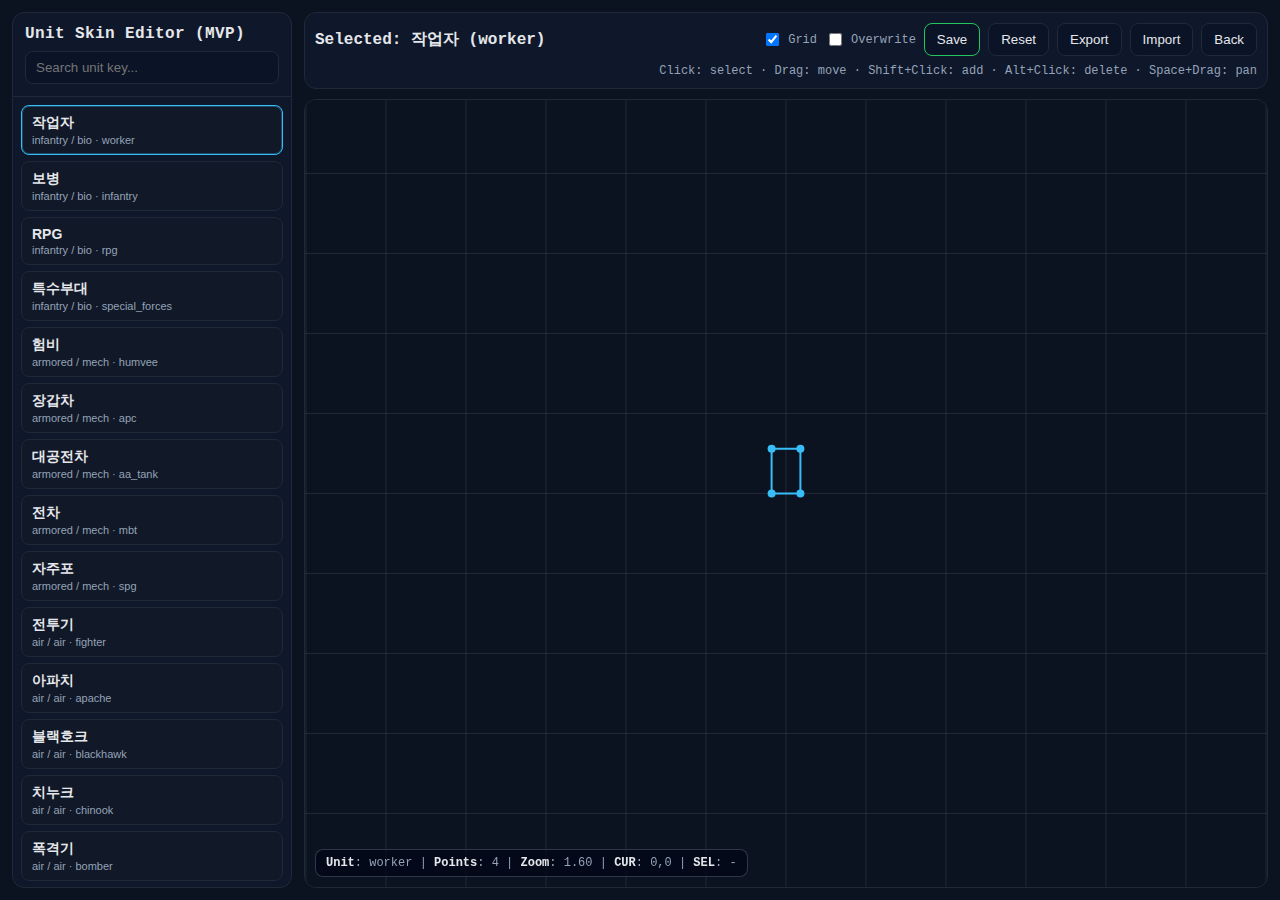
<file: RECLAIM_5.0/tools/unit-skin-editor-mvp/index.html>
﻿<!doctype html>
<html lang="en">
<head>
  <meta charset="utf-8" />
  <meta name="viewport" content="width=device-width, initial-scale=1" />
  <title>Unit Skin Editor MVP</title>
  <style>
    :root{
      --bg:#0b1220;
      --panel:#0f172a;
      --panel-2:#111827;
      --border:#1f2937;
      --text:#e5e7eb;
      --muted:#94a3b8;
      --accent:#38bdf8;
      --accent-2:#22c55e;
    }
    *{box-sizing:border-box;}
    html,body{height:100%;}
    body{
      margin:0;
      background:var(--bg);
      color:var(--text);
      font-family: ui-monospace, SFMono-Regular, Menlo, Monaco, Consolas, "Liberation Mono", "Courier New", monospace;
    }
    #app{
      display:flex;
      height:100vh;
      gap:12px;
      padding:12px;
    }
    #sidebar{
      width:280px;
      background:var(--panel);
      border:1px solid var(--border);
      border-radius:12px;
      display:flex;
      flex-direction:column;
      overflow:hidden;
    }
    #sidebar header{
      padding:12px;
      border-bottom:1px solid var(--border);
    }
    #sidebar h1{
      margin:0 0 8px 0;
      font-size:16px;
      font-weight:700;
      letter-spacing:0.4px;
    }
    #search{
      width:100%;
      padding:8px 10px;
      border-radius:8px;
      border:1px solid var(--border);
      background:#0b1326;
      color:var(--text);
      outline:none;
    }
    #unit-list{
      flex:1;
      overflow:auto;
      padding:8px;
      display:flex;
      flex-direction:column;
      gap:6px;
    }
    .unit-item{
      text-align:left;
      padding:8px 10px;
      background:var(--panel-2);
      border:1px solid var(--border);
      border-radius:8px;
      color:var(--text);
      cursor:pointer;
    }
    .unit-item .title{font-size:14px;font-weight:700;}
    .unit-item .sub{font-size:11px;color:var(--muted);margin-top:2px;}
    .unit-item.active{
      border-color:var(--accent);
      box-shadow:0 0 0 1px rgba(56,189,248,0.3) inset;
    }
    #main{
      flex:1;
      display:flex;
      flex-direction:column;
      gap:10px;
    }
    #toolbar{
      display:flex;
      align-items:center;
      gap:8px;
      background:var(--panel);
      border:1px solid var(--border);
      border-radius:12px;
      padding:10px;
      flex-wrap:wrap;
    }
    #toolbar .spacer{flex:1;}
    button{
      background:#0b1326;
      border:1px solid var(--border);
      color:var(--text);
      padding:8px 12px;
      border-radius:8px;
      cursor:pointer;
    }
    button:hover{border-color:var(--accent);}
    button.primary{border-color:var(--accent);}
    button.good{border-color:var(--accent-2);}
    #canvas-wrap{
      flex:1;
      background:var(--panel);
      border:1px solid var(--border);
      border-radius:12px;
      position:relative;
      overflow:hidden;
    }
    #mainCanvas{
      width:100%;
      height:100%;
      display:block;
      touch-action:none;
    }
    #status{
      position:absolute;
      left:10px;
      bottom:10px;
      background:rgba(2,6,23,0.7);
      border:1px solid rgba(148,163,184,0.3);
      padding:6px 10px;
      border-radius:8px;
      font-size:12px;
      color:var(--muted);
    }
    #status b{color:var(--text);}
    #hint{
      font-size:12px;
      color:var(--muted);
      margin-left:auto;
    }
    #grid-toggle{
      display:flex;
      align-items:center;
      gap:6px;
      font-size:12px;
      color:var(--muted);
    }
    #importFile{display:none;}
  </style>
</head>
<body>
  <div id="app">
    <aside id="sidebar">
      <header>
        <h1>Unit Skin Editor (MVP)</h1>
        <input id="search" type="text" placeholder="Search unit key..." />
      </header>
      <div id="unit-list"></div>
    </aside>

    <main id="main">
      <div id="toolbar">
        <div><b id="selected-label">No unit selected</b></div>
        <div class="spacer"></div>
        <label id="grid-toggle"><input type="checkbox" id="gridCheck" checked /> Grid</label>
        <label id="grid-toggle"><input type="checkbox" id="overwriteCheck" /> Overwrite</label>
        <button id="btnSave" class="good">Save</button>
        <button id="btnReset">Reset</button>
        <button id="btnExport">Export</button>
        <button id="btnImport">Import</button>
        <button id="btnBack">Back</button>
        <div id="hint">Click: select · Drag: move · Shift+Click: add · Alt+Click: delete · Space+Drag: pan</div>
      </div>
      <div id="canvas-wrap">
        <canvas id="mainCanvas"></canvas>
        <div id="status"><b>Unit</b>: <span id="statusUnit">-</span> | <b>Points</b>: <span id="statusPoints">0</span> | <b>Zoom</b>: <span id="statusZoom">1.0</span> | <b>CUR</b>: <span id="statusCur">0,0</span> | <b>SEL</b>: <span id="statusSel">-</span></div>
      </div>
    </main>
  </div>

  <input id="importFile" type="file" accept="application/json" />

  <script src="../../data.js"></script>
  <script>
  (()=>{
    "use strict";

    const PICK_PX = 18;
    const LS_KEY = "reclaim_skins_v1";
    const DEFAULT_SCALE = 1.6;

    const hardcodedUnits = [
      "infantry","sniper","rocket","medic",
      "tank","apc","mech","artillery",
      "drone","heli"
    ];

    const els = {
      list: document.getElementById("unit-list"),
      search: document.getElementById("search"),
      canvas: document.getElementById("mainCanvas"),
      ctx: null,
      label: document.getElementById("selected-label"),
      statusUnit: document.getElementById("statusUnit"),
      statusPoints: document.getElementById("statusPoints"),
      statusZoom: document.getElementById("statusZoom"),
      statusCur: document.getElementById("statusCur"),
      statusSel: document.getElementById("statusSel"),
      gridCheck: document.getElementById("gridCheck"),
      overwriteCheck: document.getElementById("overwriteCheck"),
      btnSave: document.getElementById("btnSave"),
      btnReset: document.getElementById("btnReset"),
      btnExport: document.getElementById("btnExport"),
      btnImport: document.getElementById("btnImport"),
      btnBack: document.getElementById("btnBack"),
      importFile: document.getElementById("importFile")
    };

    const state = {
      units: [],
      filtered: [],
      selectedKey: null,
      skins: {},
      points: [],
      selectedIdx: null,
      layerMeta: { name: "Layer", color: "#38bdf8", alpha: 0.35, closed: true },
      camera: { x: 0, y: 0, scale: DEFAULT_SCALE },
      dragging: false,
      dragMode: null,
      lastPos: { x: 0, y: 0 },
      lastWorld: { x: 0, y: 0 },
      spaceDown: false,
      grid: true,
      dpr: 1
    };

    function hasConfigUnits(){
      return (typeof CONFIG !== "undefined") && CONFIG && CONFIG.units;
    }

    function initUnits(){
      if(hasConfigUnits()){
        state.units = Object.keys(CONFIG.units);
      }else{
        state.units = hardcodedUnits.slice();
      }
      state.filtered = state.units.slice();
      renderList();
    }

    function getUnitMeta(key){
      const u = hasConfigUnits() ? CONFIG.units[key] : null;
      const name = (u && (u.name || u.id)) ? (u.name || u.id) : key;
      const cat = u && (u.category || u.type) ? `${u.category || ""}${u.category && u.type ? " / " : ""}${u.type || ""}` : "";
      const sub = cat ? `${cat} · ${key}` : key;
      return { name, sub };
    }

    function renderList(){
      els.list.innerHTML = "";
      state.filtered.forEach(key => {
        const btn = document.createElement("button");
        btn.className = "unit-item" + (key === state.selectedKey ? " active" : "");
        const meta = getUnitMeta(key);
        btn.innerHTML = `<div class="title">${meta.name}</div><div class="sub">${meta.sub}</div>`;
        btn.addEventListener("click", () => selectUnit(key));
        els.list.appendChild(btn);
      });
    }

    function filterList(){
      const q = (els.search.value || "").trim().toLowerCase();
      if(!q){
        state.filtered = state.units.slice();
      }else{
        state.filtered = state.units.filter(k => k.toLowerCase().includes(q));
      }
      renderList();
    }

    function defaultPointsForKey(key){
      let w = 40, h = 24;
      if(hasConfigUnits() && CONFIG.units[key]){
        const u = CONFIG.units[key];
        w = Number(u.width) || w;
        h = Number(u.height) || h;
      }
      const hw = w / 2;
      return [
        {x:-hw, y:-h},
        {x: hw, y:-h},
        {x: hw, y: 0},
        {x:-hw, y: 0}
      ];
    }

    function defaultSkinForKey(key){
      const u = hasConfigUnits() ? CONFIG.units[key] : null;
      const color = (u && u.color) ? u.color : "#38bdf8";
      return {
        layers: [{
          name: "Layer",
          color,
          alpha: 0.35,
          closed: true,
          points: defaultPointsForKey(key)
        }]
      };
    }

    function clonePoints(pts){
      return pts.map(p => ({x: p.x, y: p.y}));
    }

    function ensureSkin(key){
      const existing = state.skins[key];
      if(existing && Array.isArray(existing.layers) && existing.layers.length && Array.isArray(existing.layers[0].points)){
        return existing;
      }
      if(existing && Array.isArray(existing.points)){
        return {
          layers: [{
            name: "Layer",
            color: "#38bdf8",
            alpha: 0.35,
            closed: true,
            points: clonePoints(existing.points)
          }]
        };
      }
      return defaultSkinForKey(key);
    }

    function normalizeSkins(raw){
      if(!raw || typeof raw !== "object") return {};
      const source = (raw.units && typeof raw.units === "object") ? raw.units : raw;
      if(!source || typeof source !== "object") return {};
      const cleaned = {};
      Object.keys(source).forEach((key) => {
        const skin = source[key];
        if(!skin || typeof skin !== "object") return;
        if(Array.isArray(skin.layers) && skin.layers.length && Array.isArray(skin.layers[0].points)){
          cleaned[key] = skin;
          return;
        }
        if(Array.isArray(skin.points)){
          cleaned[key] = {
            layers: [{
              name: "Layer",
              color: "#38bdf8",
              alpha: 0.35,
              closed: true,
              points: clonePoints(skin.points)
            }]
          };
        }
      });
      return cleaned;
    }

    function loadLS(){
      try{
        const raw = localStorage.getItem(LS_KEY);
        if(!raw) return;
        const parsed = JSON.parse(raw);
        state.skins = normalizeSkins(parsed);
      }catch(_){
        state.skins = {};
      }
    }

    function saveLS(){
      const payload = { version: 1, units: state.skins };
      try{ localStorage.setItem(LS_KEY, JSON.stringify(payload)); }catch(_){ }
      if(typeof window !== "undefined") window.RECLAIM_SKINS = state.skins;
    }

    function selectUnit(key){
      state.selectedKey = key;
      state.selectedIdx = null;
      const skin = ensureSkin(key);
      const layer = skin.layers && skin.layers[0] ? skin.layers[0] : { name: "Layer", color: "#38bdf8", alpha: 0.35, closed: true, points: defaultPointsForKey(key) };
      state.layerMeta = {
        name: layer.name || "Layer",
        color: layer.color || "#38bdf8",
        alpha: Number.isFinite(layer.alpha) ? layer.alpha : 0.35,
        closed: layer.closed !== false
      };
      state.points = clonePoints(layer.points || []);
      if(state.points.length === 0){
        state.points = defaultPointsForKey(key);
      }
      state.camera.x = 0;
      state.camera.y = 0;
      state.camera.scale = DEFAULT_SCALE;
      updateUI();
      render();
      renderList();
    }

    function updateUI(){
      const label = state.selectedKey ? (()=>{ const m = getUnitMeta(state.selectedKey); return `Selected: ${m.name} (${state.selectedKey})`; })() : "No unit selected";
      els.label.textContent = label;
      els.statusUnit.textContent = state.selectedKey || "-";
      els.statusPoints.textContent = String(state.points.length || 0);
      els.statusZoom.textContent = state.camera.scale.toFixed(2);
      if(els.statusCur) els.statusCur.textContent = `${Math.round(state.lastWorld.x)},${Math.round(state.lastWorld.y)}`;
      if(els.statusSel){
        if(state.selectedIdx !== null && state.points[state.selectedIdx]){
          const p = state.points[state.selectedIdx];
          els.statusSel.textContent = `${state.selectedIdx} (${Math.round(p.x)},${Math.round(p.y)})`;
        }else{
          els.statusSel.textContent = "-";
        }
      }
    }

    function getCanvasPos(e){
      const r = els.canvas.getBoundingClientRect();
      const cw = els.canvas.width / state.dpr;
      const ch = els.canvas.height / state.dpr;
      const sx = (e.clientX - r.left) * (cw / r.width);
      const sy = (e.clientY - r.top) * (ch / r.height);
      return { x: sx, y: sy };
    }

    function toWorld(sx, sy){
      const cw = els.canvas.width / state.dpr;
      const ch = els.canvas.height / state.dpr;
      return {
        x: (sx - cw/2 - state.camera.x) / state.camera.scale,
        y: (sy - ch/2 - state.camera.y) / state.camera.scale
      };
    }

    function toScreen(wx, wy){
      const cw = els.canvas.width / state.dpr;
      const ch = els.canvas.height / state.dpr;
      return {
        x: (wx * state.camera.scale) + cw/2 + state.camera.x,
        y: (wy * state.camera.scale) + ch/2 + state.camera.y
      };
    }

    function hitPointIndex(pos){
      for(let i=0;i<state.points.length;i++){
        const p = state.points[i];
        const sp = toScreen(p.x, p.y);
        if(Math.hypot(sp.x - pos.x, sp.y - pos.y) <= PICK_PX){
          return i;
        }
      }
      return -1;
    }

    function pointSegDist(px, py, ax, ay, bx, by){
      const abx = bx - ax, aby = by - ay;
      const apx = px - ax, apy = py - ay;
      const ab2 = abx*abx + aby*aby;
      let t = ab2 > 0 ? (apx*abx + apy*aby) / ab2 : 0;
      t = Math.max(0, Math.min(1, t));
      const cx = ax + abx * t;
      const cy = ay + aby * t;
      const dx = px - cx, dy = py - cy;
      return Math.hypot(dx, dy);
    }

    function insertPointAt(pos){
      const wpos = toWorld(pos.x, pos.y);
      if(state.points.length < 2){
        state.points.push({x:wpos.x, y:wpos.y});
        return;
      }
      let bestIdx = -1;
      let bestDist = Infinity;
      const n = state.points.length;
      for(let i=0;i<n;i++){
        const a = state.points[i];
        const b = state.points[(i+1)%n];
        const sa = toScreen(a.x, a.y);
        const sb = toScreen(b.x, b.y);
        const d = pointSegDist(pos.x, pos.y, sa.x, sa.y, sb.x, sb.y);
        if(d < bestDist){
          bestDist = d;
          bestIdx = i;
        }
      }
      const TH = 20;
      if(bestDist <= TH){
        state.points.splice(bestIdx + 1, 0, {x:wpos.x, y:wpos.y});
      }else{
        state.points.push({x:wpos.x, y:wpos.y});
      }
    }

    function deleteSelected(){
      if(state.selectedIdx === null) return;
      if(state.points.length <= 1) return;
      state.points.splice(state.selectedIdx, 1);
      state.selectedIdx = null;
      updateUI();
      render();
    }

    function commitCurrent(){
      if(!state.selectedKey) return;
      state.skins[state.selectedKey] = {
        layers: [{
          name: state.layerMeta.name || "Layer",
          color: state.layerMeta.color || "#38bdf8",
          alpha: Number.isFinite(state.layerMeta.alpha) ? state.layerMeta.alpha : 0.35,
          closed: state.layerMeta.closed !== false,
          points: clonePoints(state.points)
        }]
      };
    }

    function exportJSON(){
      const payload = { version: 1, units: state.skins };
      const blob = new Blob([JSON.stringify(payload, null, 2)], {type:"application/json"});
      const url = URL.createObjectURL(blob);
      const a = document.createElement("a");
      a.href = url;
      a.download = "unit-skins-mvp.json";
      document.body.appendChild(a);
      a.click();
      a.remove();
      URL.revokeObjectURL(url);
    }

    function importJSON(file){
      if(!file) return;
      const reader = new FileReader();
      reader.onload = () => {
        try{
          const parsed = JSON.parse(reader.result);
          const incoming = normalizeSkins(parsed);
          if(els.importFile.dataset.overwrite === "1"){
            state.skins = incoming;
          }else{
            state.skins = Object.assign({}, state.skins, incoming);
          }
          saveLS();
          if(state.selectedKey){
            selectUnit(state.selectedKey);
          }else{
            render();
          }
        }catch(_){ }
      };
      reader.readAsText(file);
    }

    function resize(){
      const r = els.canvas.getBoundingClientRect();
      state.dpr = Math.max(1, Math.min(3, window.devicePixelRatio || 1));
      els.canvas.width = Math.floor(r.width * state.dpr);
      els.canvas.height = Math.floor(r.height * state.dpr);
      if(els.ctx){
        els.ctx.setTransform(state.dpr, 0, 0, state.dpr, 0, 0);
      }
      render();
    }

    function drawGrid(){
      if(!state.grid) return;
      const ctx = els.ctx;
      const cw = els.canvas.width / state.dpr;
      const ch = els.canvas.height / state.dpr;
      const scale = state.camera.scale;
      let step = 50;
      while(step * scale < 25) step *= 2;
      while(step * scale > 200) step /= 2;
      const left = -state.camera.x/scale - cw/2/scale;
      const top  = -state.camera.y/scale - ch/2/scale;
      const right = left + cw/scale;
      const bottom = top + ch/scale;
      const startX = Math.floor(left / step) * step;
      const startY = Math.floor(top / step) * step;
      ctx.save();
      ctx.strokeStyle = "rgba(148,163,184,0.15)";
      ctx.lineWidth = 1;
      for(let x=startX; x<=right; x+=step){
        const sx = toScreen(x, 0).x;
        ctx.beginPath();
        ctx.moveTo(sx, 0);
        ctx.lineTo(sx, ch);
        ctx.stroke();
      }
      for(let y=startY; y<=bottom; y+=step){
        const sy = toScreen(0, y).y;
        ctx.beginPath();
        ctx.moveTo(0, sy);
        ctx.lineTo(cw, sy);
        ctx.stroke();
      }
      ctx.restore();
    }

    function render(){
      if(!els.ctx) return;
      const ctx = els.ctx;
      const cw = els.canvas.width / state.dpr;
      const ch = els.canvas.height / state.dpr;
      ctx.clearRect(0,0,cw,ch);
      ctx.fillStyle = "#0b1220";
      ctx.fillRect(0,0,cw,ch);

      drawGrid();

      if(state.points.length){
        ctx.save();
        ctx.strokeStyle = "#38bdf8";
        ctx.lineWidth = 2;
        ctx.beginPath();
        const first = toScreen(state.points[0].x, state.points[0].y);
        ctx.moveTo(first.x, first.y);
        for(let i=1;i<state.points.length;i++){
          const sp = toScreen(state.points[i].x, state.points[i].y);
          ctx.lineTo(sp.x, sp.y);
        }
        if(state.layerMeta.closed !== false){
          ctx.closePath();
        }
        ctx.stroke();

        for(let i=0;i<state.points.length;i++){
          const p = state.points[i];
          const sp = toScreen(p.x, p.y);
          ctx.beginPath();
          ctx.arc(sp.x, sp.y, i === state.selectedIdx ? 6 : 4, 0, Math.PI*2);
          ctx.fillStyle = i === state.selectedIdx ? "#ffffff" : "#38bdf8";
          ctx.fill();
        }
        ctx.restore();
      }

      updateUI();
    }

    function zoomAt(pos, factor){
      const before = toWorld(pos.x, pos.y);
      state.camera.scale = Math.max(0.2, Math.min(10, state.camera.scale * factor));
      const cw = els.canvas.width / state.dpr;
      const ch = els.canvas.height / state.dpr;
      state.camera.x = pos.x - (before.x * state.camera.scale) - cw/2;
      state.camera.y = pos.y - (before.y * state.camera.scale) - ch/2;
      render();
    }

    function bindEvents(){
      els.ctx = els.canvas.getContext("2d", { alpha: true, desynchronized: true });

      els.search.addEventListener("input", filterList);
      els.gridCheck.addEventListener("change", () => { state.grid = els.gridCheck.checked; render(); });

      els.btnSave.addEventListener("click", () => {
        commitCurrent();
        saveLS();
      });
      els.btnReset.addEventListener("click", () => {
        if(!state.selectedKey) return;
        delete state.skins[state.selectedKey];
        selectUnit(state.selectedKey);
        saveLS();
      });
      els.btnExport.addEventListener("click", () => { commitCurrent(); exportJSON(); });
      els.btnImport.addEventListener("click", () => {
        els.importFile.dataset.overwrite = els.overwriteCheck.checked ? "1" : "0";
        els.importFile.click();
      });
      els.importFile.addEventListener("change", (e) => {
        const f = e.target.files && e.target.files[0];
        importJSON(f);
        els.importFile.value = "";
      });
      els.btnBack.addEventListener("click", () => history.back());

      els.canvas.addEventListener("pointerdown", (e) => {
        e.preventDefault();
        els.canvas.setPointerCapture?.(e.pointerId);
        const pos = getCanvasPos(e);
        state.lastPos = pos;
        state.lastWorld = toWorld(pos.x, pos.y);
        updateUI();

        if(e.button === 1 || state.spaceDown){
          state.dragging = true;
          state.dragMode = "pan";
          return;
        }

        if(e.shiftKey){
          insertPointAt(pos);
          render();
          return;
        }

        const hit = hitPointIndex(pos);
        if(e.altKey && hit >= 0){
          state.selectedIdx = hit;
          deleteSelected();
          render();
          return;
        }
        if(hit >= 0){
          state.selectedIdx = hit;
          state.dragging = true;
          state.dragMode = "point";
          render();
        }else{
          state.selectedIdx = null;
          render();
        }
      });

      els.canvas.addEventListener("pointermove", (e) => {
        const pos = getCanvasPos(e);
        state.lastWorld = toWorld(pos.x, pos.y);
        const dx = pos.x - state.lastPos.x;
        const dy = pos.y - state.lastPos.y;
        state.lastPos = pos;

        if(state.dragging){
          if(state.dragMode === "pan"){
            state.camera.x += dx;
            state.camera.y += dy;
            render();
          }else if(state.dragMode === "point" && state.selectedIdx !== null){
            const w = state.lastWorld;
            state.points[state.selectedIdx] = { x: w.x, y: w.y };
            render();
          }
        }else{
          updateUI();
        }
      });

      els.canvas.addEventListener("pointerup", (e) => {
        if(state.dragging){
          state.dragging = false;
          state.dragMode = null;
        }
      });

      els.canvas.addEventListener("wheel", (e) => {
        e.preventDefault();
        const pos = getCanvasPos(e);
        const factor = e.deltaY > 0 ? 0.9 : 1.1;
        zoomAt(pos, factor);
      }, { passive: false });

      window.addEventListener("keydown", (e) => {
        if(e.target && (e.target.tagName === "INPUT" || e.target.tagName === "TEXTAREA")) return;
        if(e.code === "Space"){
          state.spaceDown = true;
          e.preventDefault();
        }
        if(e.key === "Delete" || e.key === "Backspace"){
          deleteSelected();
        }
      });
      window.addEventListener("keyup", (e) => {
        if(e.code === "Space"){
          state.spaceDown = false;
        }
      });

      window.addEventListener("resize", resize);
    }

    function init(){
      loadLS();
      if(typeof window !== "undefined") window.RECLAIM_SKINS = state.skins;
      initUnits();
      bindEvents();
      resize();
      if(state.units.length){
        selectUnit(state.units[0]);
      }
    }

    init();
  })();
  </script>
</body>
</html>
</file>
